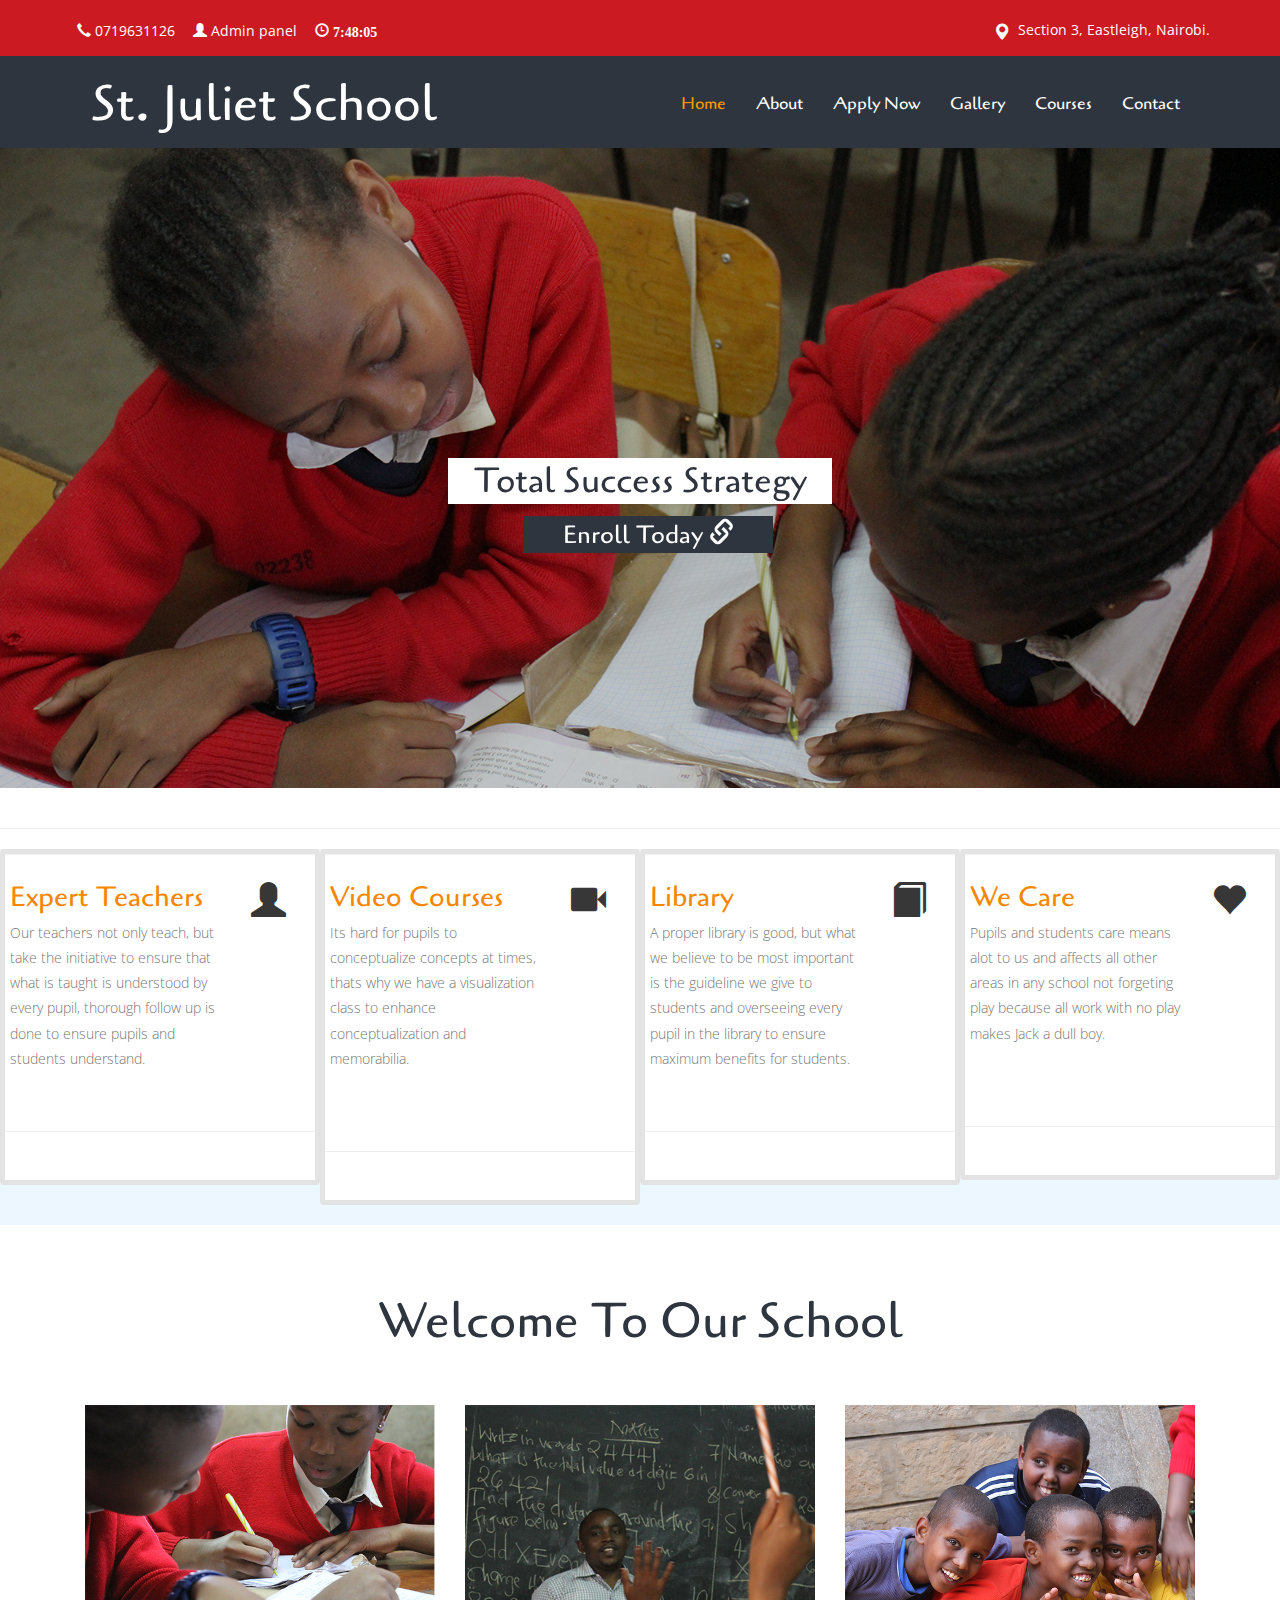
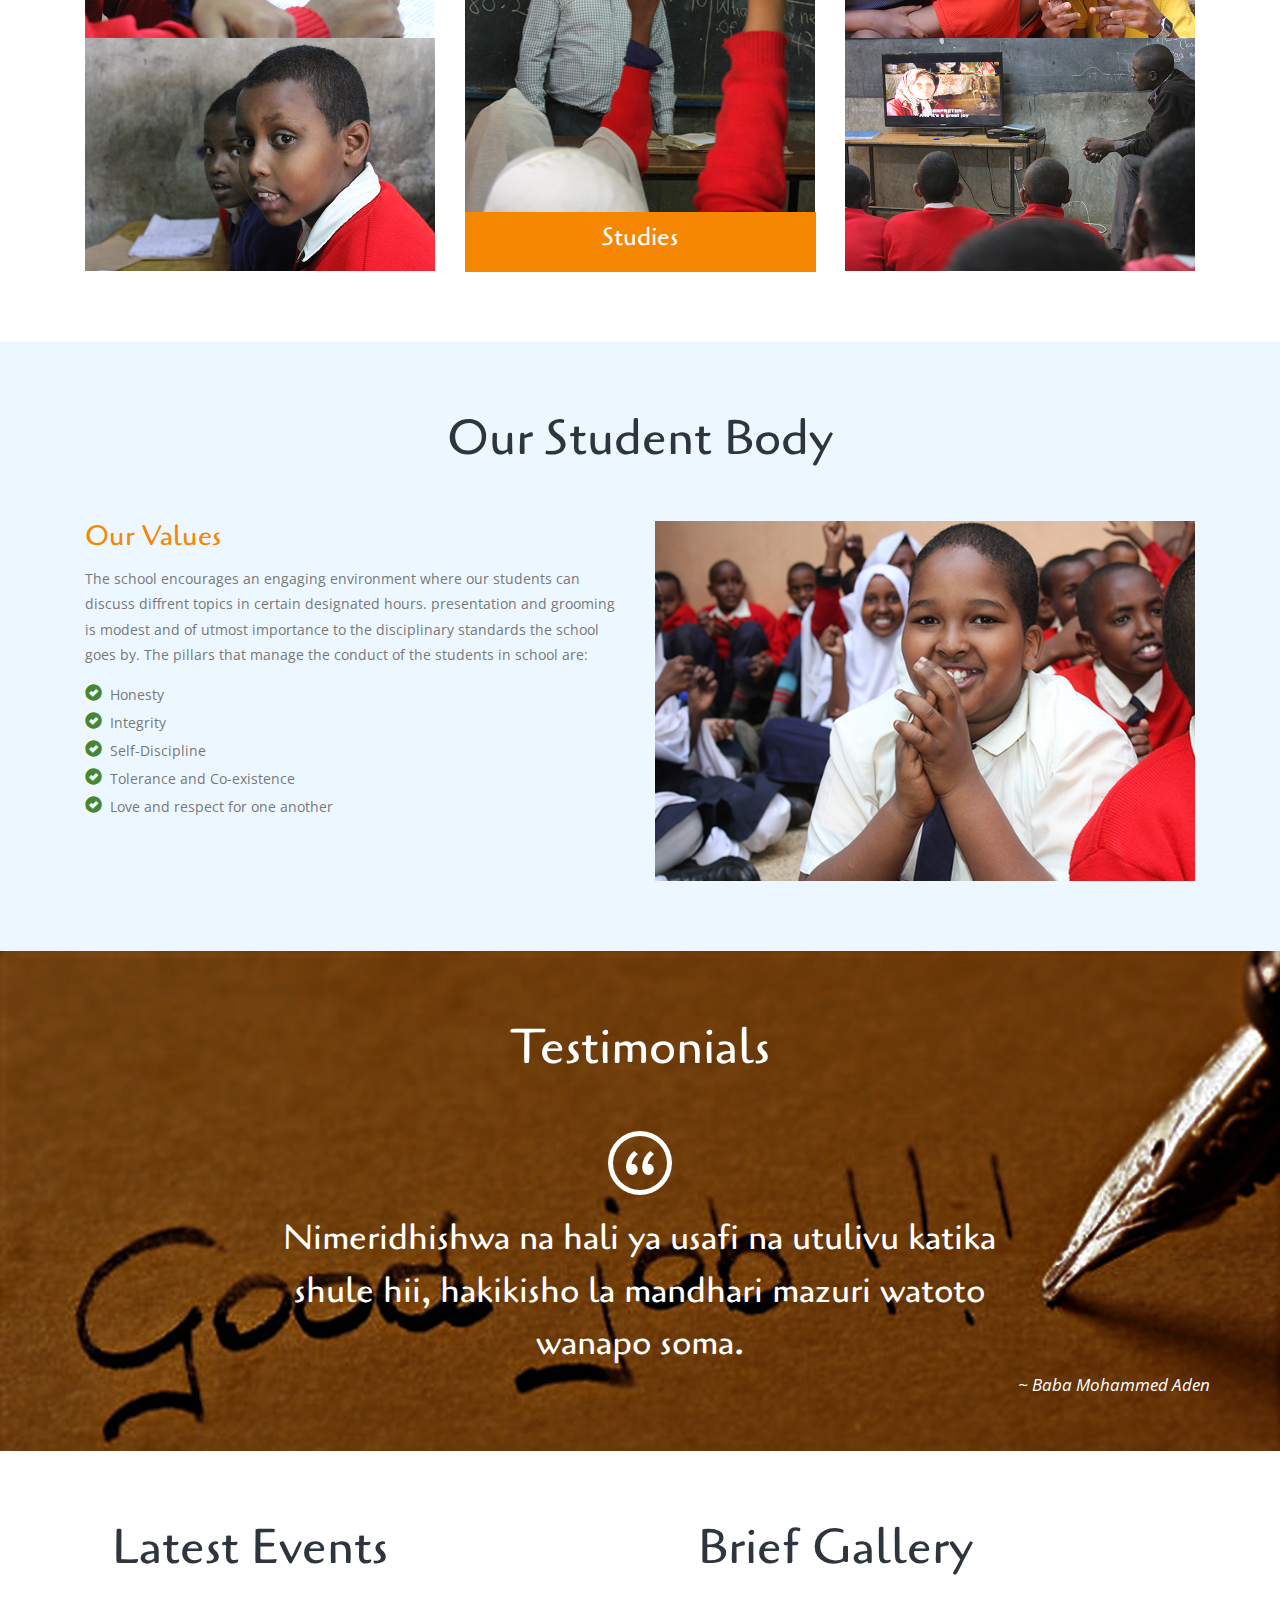
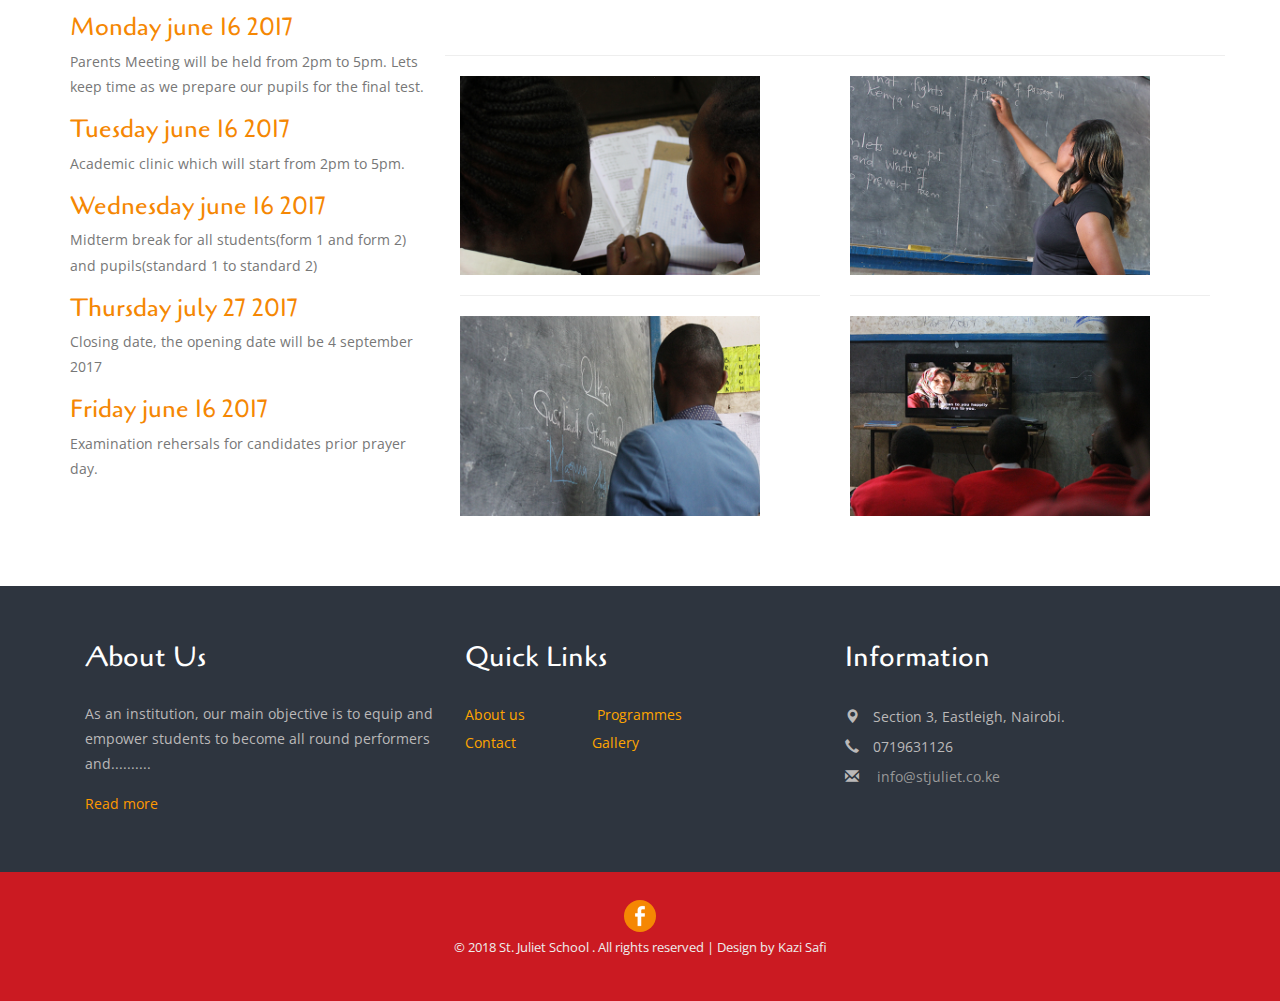
<file: primary/index.html>
<!--A Design by Kazi Safi Solutions 
Author: Maurice and Pharis
Author URL: http://kazisafi.co.ke
-->
<!DOCTYPE html>
<html>
<head>
<title> St. Juliet School </title>
<!--css-->
<link href="css/bootstrap.css" rel="stylesheet" type="text/css" media="all" />
<link href="css/style.css" rel="stylesheet" type="text/css" media="all" />
<link rel="stylesheet" href="css/ken-burns.css" type="text/css" media="all" />
<link rel="stylesheet" href="css/animate.min.css" type="text/css" media="all" />


<link rel="stylesheet" href="css/styles.css">
<!--css-->
<meta name="viewport" content="width=device-width, initial-scale=1">
<meta http-equiv="Content-Type" content="text/html; charset=utf-8" />
<meta name="keywords" content="private schools in nairobi,cheap schools nairobi,best primary school,best kindergaten,muslim primary school nairobi" />
<script type="application/x-javascript"> addEventListener("load", function() { setTimeout(hideURLbar, 0); }, false); function hideURLbar(){ window.scrollTo(0,1); } </script>
<!--js-->
<script src="js/jquery.min.js"></script>
<script src="js/bootstrap.min.js"></script>
    <script src="js/time.js"></script>
<!--js-->
<!--webfonts-->
<link href='//fonts.googleapis.com/css?family=Cagliostro' rel='stylesheet' type='text/css'>
<link href='//fonts.googleapis.com/css?family=Open+Sans:400,300,300italic,400italic,600,600italic,700,700italic,800,800italic' rel='stylesheet' type='text/css'>
<!--webfonts-->
</head>
<body onload="startTime()">
	<!--header-->
		<div class="header">
			<div class="header-top">
				<div class="container">
					<div class="detail">
						<ul>
							<li><i class="glyphicon glyphicon-earphone" aria-hidden="true"></i> 0719631126</li>
							<li><i class="glyphicon glyphicon-user"
                                   aria-hidden="true"></i> <a style="color: white" href="admin.php">Admin panel</a></li>
                            
          <em>   <li>     <i class="glyphicon glyphicon-time"  
                             aria-hidden="true">  
              
              <span id="txt"> </span>     
              
              
              
             </i>  </li> </em> 
        
                            
                            
                            
						</ul>
					</div>
					<div class="indicate">
						<p><i class="glyphicon glyphicon-map-marker" aria-hidden="true"></i>Section 3, Eastleigh, Nairobi.</p>
					</div>
					<div class="clearfix"></div>
				</div>
			</div>
			<div class="container" style="background-color: #2e353f;">
				<nav class="navbar navbar-default" >
					<div class="container-fluid" >
				
						<div class="navbar-header">
							<button type="button" class="navbar-toggle collapsed" data-toggle="collapse" data-target="#bs-example-navbar-collapse-1" aria-expanded="false">
								<span class="sr-only">Toggle navigation</span>
								<span class="icon-bar"></span>
								<span class="icon-bar"></span>
								<span class="icon-bar"></span>
							</button>				  
							<div class="navbar-brand">
								<h1><a href="index.html">St. Juliet School</a></h1>
							</div>
						</div>

				<!-- Collect the nav links, forms, and other content for toggling -->
						<div class="collapse navbar-collapse" id="bs-example-navbar-collapse-1">
							<nav class="link-effect-2" id="link-effect-2">
								<ul class="nav navbar-nav">
									<li class="active"><a href="index.html"><span data-hover="Home">Home</span></a></li>
									<li><a href="about.html"><span data-hover="About">About</span></a></li>
									<li><a href="services.html"><span data-hover="Apply Now">Apply Now</span></a></li>
									<li><a href="projects.html"><span data-hover="Gallery">Gallery</span></a></li>	
									<li><a href="courses.html"><span data-hover="Courses">Courses</span></a></li>
									
									<li><a href="contact.html"><span data-hover="Contact">Contact</span></a></li>
								</ul>
							</nav> 
						</div>
					</div>
				</nav>
			</div>
		</div>
	<!--header-->
	<!-- banner -->
	<div class="banner">
		<div id="kb" class="carousel kb_elastic animate_text kb_wrapper" data-ride="carousel" data-interval="6000" data-pause="hover">

            <!-- Wrapper-for-Slides -->
            <div class="carousel-inner" role="listbox">

               

             <!-- Third-Slide -->
                <div class="item active">
                    <img src="images/banner2.png" alt="" class="img-responsive" />
                    <div class="carousel-caption kb_caption kb_caption_center">
                        <h3 data-animation="animated flipInX" style="color: #2e353f">Total Success Strategy</h3>
                        <h4 data-animation="animated flipInX" style="background-color:  #2e353f; border: 3px solid #2e353f; width: 250px; margin-left: 75px; text-decoration-style: none;">
                        <a href="services.html" style="color: white;">Enroll today <span class="glyphicon glyphicon-link"></span> </a></h4> 
                    </div>
                </div>


                <!-- First-Slide -->
                <div class="item ">
                    <img src="images/banner.png" alt="" class="img-responsive" />
                    <div class="carousel-caption kb_caption">
                        <h3 data-animation="animated flipInX" style="color: #2e353f">Get This One Right</h3>
                        <h4 data-animation="animated flipInX">Learn, Explore & play</h4>
                    </div>
                </div>

                <!-- Second-Slide -->
                <div class="item">
                    <img src="images/banner1.png" alt="" class="img-responsive" />
                    <div class="carousel-caption kb_caption kb_caption_right">
                        <h3 data-animation="animated flipInX" style="color: #2e353f">Maximize your potential</h3>
                        <h4 data-animation="animated flipInX" style="background-color:  #2e353f; border: 3px solid #2e353f; width: 250px; margin-left: 75px; "><a href="services.html" class="mylink" style="color:white;">Join us today <span class="glyphicon glyphicon-link"></span> </a></h4>
                    </div>
                </div>

               

            </div>
			
            <!-- Left-Button -->
            <a class="left carousel-control kb_control_left" href="#kb" role="button" data-slide="prev">
				<span class="glyphicon glyphicon-menu-left" aria-hidden="true"></span>
                <span class="sr-only">Previous</span>
            </a>

            <!-- Right-Button -->
            <a class="right carousel-control kb_control_right" href="#kb" role="button" data-slide="next">
                <span class="glyphicon glyphicon-menu-right" aria-hidden="true"></span>
                <span class="sr-only">Next</span>
            </a>
			
        </div>
		<script src="js/custom.js"></script>
	</div>
<!--banner-->
	<!--content-->
		<div class="content">
			<!--banner-bottom-->

			<br/><hr/>
			<div class="banner-bottom">
				<div class="col-md-3 ban-grid well">
					<div class="ban-left" style="text-align: left;">
						<h4>Expert Teachers</h4>
						<p>Our teachers not only teach, but take the initiative to ensure that what is taught is understood by every pupil, thorough follow up is done to ensure pupils and students understand.</p>
					</div>
					<div class="ban-right">
						<i class="glyphicon glyphicon-user"> </i>
					</div>
					<div class="clearfix"></div>
					<br/><br/><hr/>
				</div> 
				<div class="col-md-3 ban-grid well">
					<div class="ban-left " style="text-align: left;">
						<h4>Video Courses</h4>
						<p>Its hard for pupils to conceptualize concepts at times, thats why we have a visualization class to enhance conceptualization and memorabilia.</p>

					</div>
					<div class="ban-right">
						<i class="glyphicon glyphicon-facetime-video"> </i>
					</div>
					<div class="clearfix"></div>
					<br/><br/><br/><hr/>
				</div>
				<div class="col-md-3 ban-grid well">
					<div class="ban-left" style="text-align: left;">
						<h4>Library</h4>
						<p>A proper library is good, but what we believe to be most important is the guideline we give to students and overseeing every pupil in the library to ensure maximum benefits for students.</p>
					</div>
					<div class="ban-right">
						<i class="glyphicon glyphicon-book"> </i>
					</div>
					<div class="clearfix"></div>
					<br/><br/><hr/>
				</div>
				<div class="col-md-3 ban-grid well">
					<div class="ban-left" style="text-align: left;">
						<h4>We Care</h4>
						<p>Pupils and students care means alot to us and affects all other areas in any school not forgeting play because all work with no play makes Jack a dull boy.</p>
					</div>
					<div class="ban-right">
					<i class="glyphicon glyphicon-heart"> </i>
					</div>
					<div class="clearfix"></div>
					<br/><br/><br/><hr/>
				</div>
				<div class="clearfix"></div>
			</div>
			<!--banner-bottom-->
			<!--welcome-->
			<div class="welcome-w3">
				<div class="container">
					<h2 class="tittle" style="color:#2e353f;">Welcome To Our School </h2>
					<div class="wel-grids">
						<div class="col-md-4 wel-grid">
							<div class="port-7 effect-2">
								<div class="image-box">
									<img src="images/w1.png" class="img-responsive" alt="Image-2">
								</div>
								<div class="text-desc">
									<h4>Studies</h4>
								</div>
							</div>
							<div class="port-7 effect-2">
								<div class="image-box">
									<img src="images/w2.png" class="img-responsive" alt="Image-2">
								</div>
								<div class="text-desc">
									<h4>Studies</h4>
								</div>
							</div>
						</div>
						<div class="col-md-4 wel-grid">
							<img src="images/w3.png"  class="img-responsive" alt="Image-2">
							<div class="text-grid">
								<h4>Studies</h4>
							</div>
						</div>
						<div class="col-md-4 wel-grid">
							<div class="port-7 effect-2">
								<div class="image-box">
									<img src="images/w4.png" class="img-responsive" alt="Image-2">
								</div>
								<div class="text-desc">
									<h4>Good times</h4>
								</div>
							</div>
							<div class="port-7 effect-2">
								<div class="image-box">
									<img src="images/w5.png" class="img-responsive" alt="Image-2">
								</div>
								<div class="text-desc">
									<h4>Visualize</h4>
								</div>
							</div>
						</div>
						<div class="clearfix"></div>
					</div>
				</div>
			</div>
			<!--welcome-->
			<!--student-->
			<div class="student-w3ls">
				<div class="container">
					<h3 class="tittle" style="color:#2e353f;"> Our Student Body</h3>
					<div class="student-grids">
						<div class="col-md-6 student-grid">
							<h4>Our Values </h4>
								<p>The school encourages an engaging environment where our students can discuss diffrent topics in certain designated hours. presentation and grooming is modest and of utmost importance to the disciplinary standards the school goes by. The pillars that manage the conduct of the students in school are:</p>
								<ul class="grid-part">
									<li><i class="glyphicon glyphicon-ok-sign"> </i>Honesty</li>
									<li><i class="glyphicon glyphicon-ok-sign"> </i>Integrity</li>
									<li><i class="glyphicon glyphicon-ok-sign"> </i>Self-Discipline</li>
									<li><i class="glyphicon glyphicon-ok-sign"> </i>Tolerance and Co-existence</li>
									<li><i class="glyphicon glyphicon-ok-sign"> </i>Love and respect for one another</li>
								</ul>

						</div>
						<div class="col-md-6 student-grid">
							<img src="images/w6.png" class="img-responsive" alt="Image-2">
						</div>
						<div class="clearfix"></div>
					</div>
				</div>
			</div>
			<!--student-->
			<!--testimonials-->
				<div class="testimonials-w3">
					<div class="container">
					<h3 class="tittle2">Testimonials</h3>
						<div class="test-grid">
							<img src="images/quote.png" alt="">
						<h5>
						Nimeridhishwa na hali ya usafi na utulivu katika shule hii, hakikisho la mandhari mazuri watoto wanapo soma.
						</h5>
						<p><i>~ Baba Mohammed Aden</i></p>
						</div>
					</div>
				</div>
			<!--testimonials-->
			<!--news-->
				<div class="new-w3agile">
					<div class="container">
						<div class="new-grids">
						<div class="row">
							<div class="col-md-4 new-left">
								<h3 class="tittle1" style="color: #2e353f;">Latest Events</h3>
								<div class="new-top">
									<h5>Monday june 16 2017</h5>
									<p>Parents Meeting will be held from 2pm to 5pm. Lets keep time as we prepare our pupils for the final test.</p>
								</div>
								<div class="new-top1">
									<h5>Tuesday june 16 2017</h5>
									<p>Academic clinic which will start from 2pm to 5pm.</p>
								</div>
								<div class="new-top">
									<h5>Wednesday june 16 2017</h5>
									<p>Midterm break  for all students(form 1 and form 2) and pupils(standard 1 to standard 2)</p>
								</div>
								<div class="new-top1">
									<h5>Thursday july 27 2017</h5>
									<p>Closing date, the opening date will be 4 september 2017</p>
								</div>
								<div class="new-top">
									<h5>Friday june 16 2017</h5>
									<p>Examination rehersals for candidates prior prayer day.</p>
								</div>
							</div>
							<h3 class="tittle" align="center">Brief Gallery </h3>
							<br/><br/><br/><hr/>
							<div class="col-md-4 new-right" >
							<!--<div class="col-md-4 new-right">
								
 
        <p align="center"> <b> Fun Square</b> </p>
        
        <div id="box">I will disappear</div>
        <div class="thing" id="box2">I will be next</div>
        
      <center>  <button>Click & watch</button></center>-->

 <img src="images/w10.png" width="300px" >
        <hr/>
        <img src="images/w11.png" width="300px" >

</div>
							
						
							<div class="col-md-4 new-right">
			
			
        <img src="images/w8.png" width="300px" >
        <hr/>
        <img src="images/w9.png" width="300px" >

        

							</div> 
							</div>
							





								<div class="clearfix"></div> </div>
						</div>
					</div>
				</div>
			<!--news-->
		</div>
		<!--content-->
		<!--footer-->
			<div class="footer-w3">
				<div class="container">
					<div class="footer-grids">
						<div class="col-md-4 footer-grid">
							<h4>About Us</h4>
							<p>As an institution, our main objective is to equip and empower students to become all round performers and.......... <a href="about.html" style="color: #ff9900"><span>Read more</span></a></p>
						</div>
						<div class="col-md-4 footer-grid" >
						<h4>Quick Links</h4>
							


                  <ul>
						 
						  <li> <a href="about.html" style="color: orange;">About us</a>&nbsp;&nbsp;&nbsp;&nbsp;&nbsp;&nbsp;&nbsp;&nbsp;&nbsp;&nbsp;&nbsp;&nbsp;&nbsp;&nbsp;&nbsp;&nbsp;&nbsp;&nbsp;<a href="courses.html" style="color: orange;">Programmes</a> </li>
						 
						  <li><a href="contact.html" style="color: orange;">Contact</a>&nbsp;&nbsp;&nbsp;&nbsp;&nbsp;&nbsp;&nbsp;&nbsp;&nbsp;&nbsp;&nbsp;&nbsp;&nbsp;&nbsp;&nbsp;&nbsp;&nbsp;&nbsp; <a href="projects.html" style="color: orange;">Gallery</a> </li>
						  
						 
					</ul>
								
								
								
								
								
							

							<div class="clearfix"> </div>
						</div>
						<div class="col-md-4 footer-grid">
						<h4>Information</h4>
							<ul>
								<li><i class="glyphicon glyphicon-map-marker" aria-hidden="true"></i>Section 3, Eastleigh, Nairobi.</li>
								<li><i class="glyphicon glyphicon-earphone" aria-hidden="true"></i>0719631126</li>
								<li><i class="glyphicon glyphicon-envelope" aria-hidden="true"></i><a href="mailto:info@stjuliet.co.ke"> info@stjuliet.co.ke</a></li>
								
							</ul>
						</div>
						<div class="clearfix"></div>
					</div>
				</div>
			</div>
		<!--footer-->
		<!---copy-->
			<div class="copy-section">
				<div class="container">
					<div class="social-icons">
						<a href="#"><i class="icon1"></i></a>
						
					<div class="copy">
							<p>&copy; 2018  St. Juliet School . All rights reserved | Design by <a href="http://kazisafi.co.ke">Kazi Safi</a></p>
					</div>
				</div>
			</div>
			<!---copy-->


<!-- Load the CDN first -->
        <script src="//code.jquery.com/jquery-2.1.4.min.js"></script>
        
        <!-- If CDN fails to load, serve up the local version -->
        <script>window.jQuery || document.write('<script src="js/jquery-2.1.4.js"><\/script>');</script>
        
        <script src="js/script.js"></script>
				
</body>
</html>
</file>
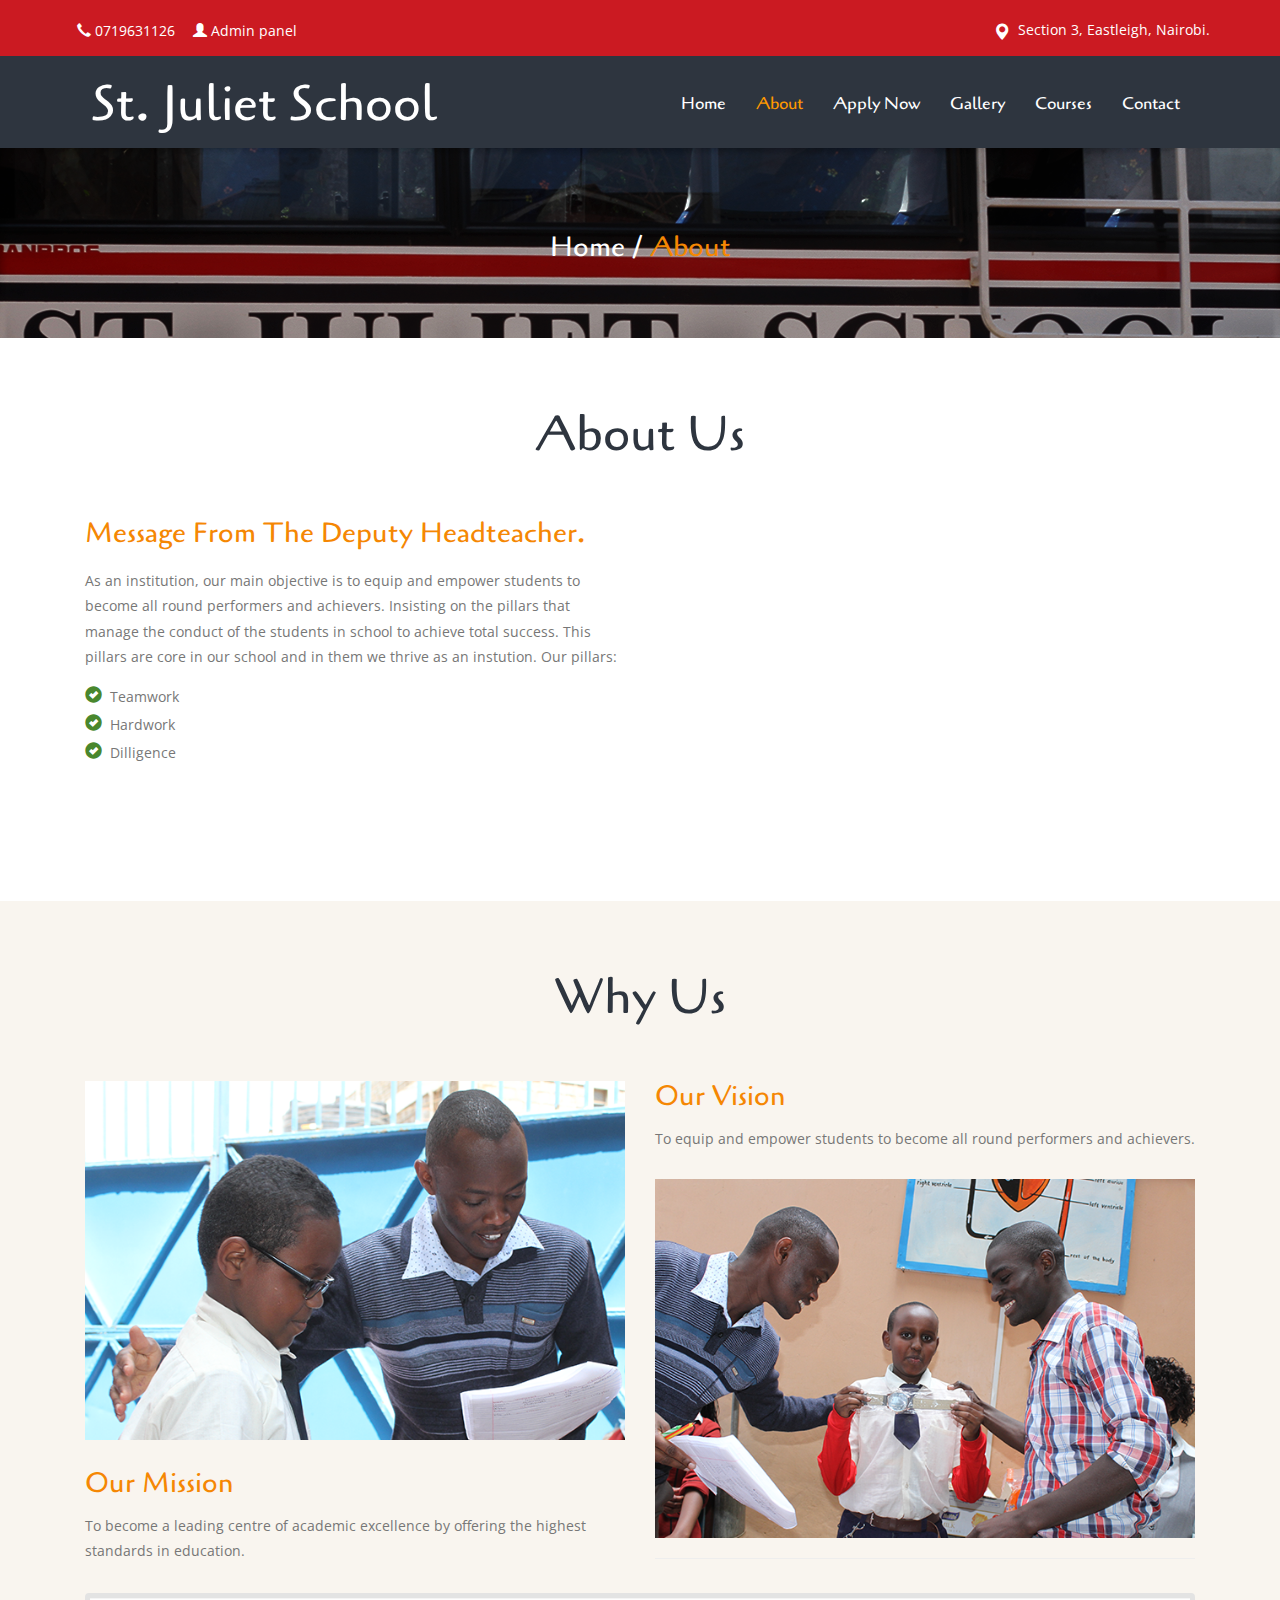
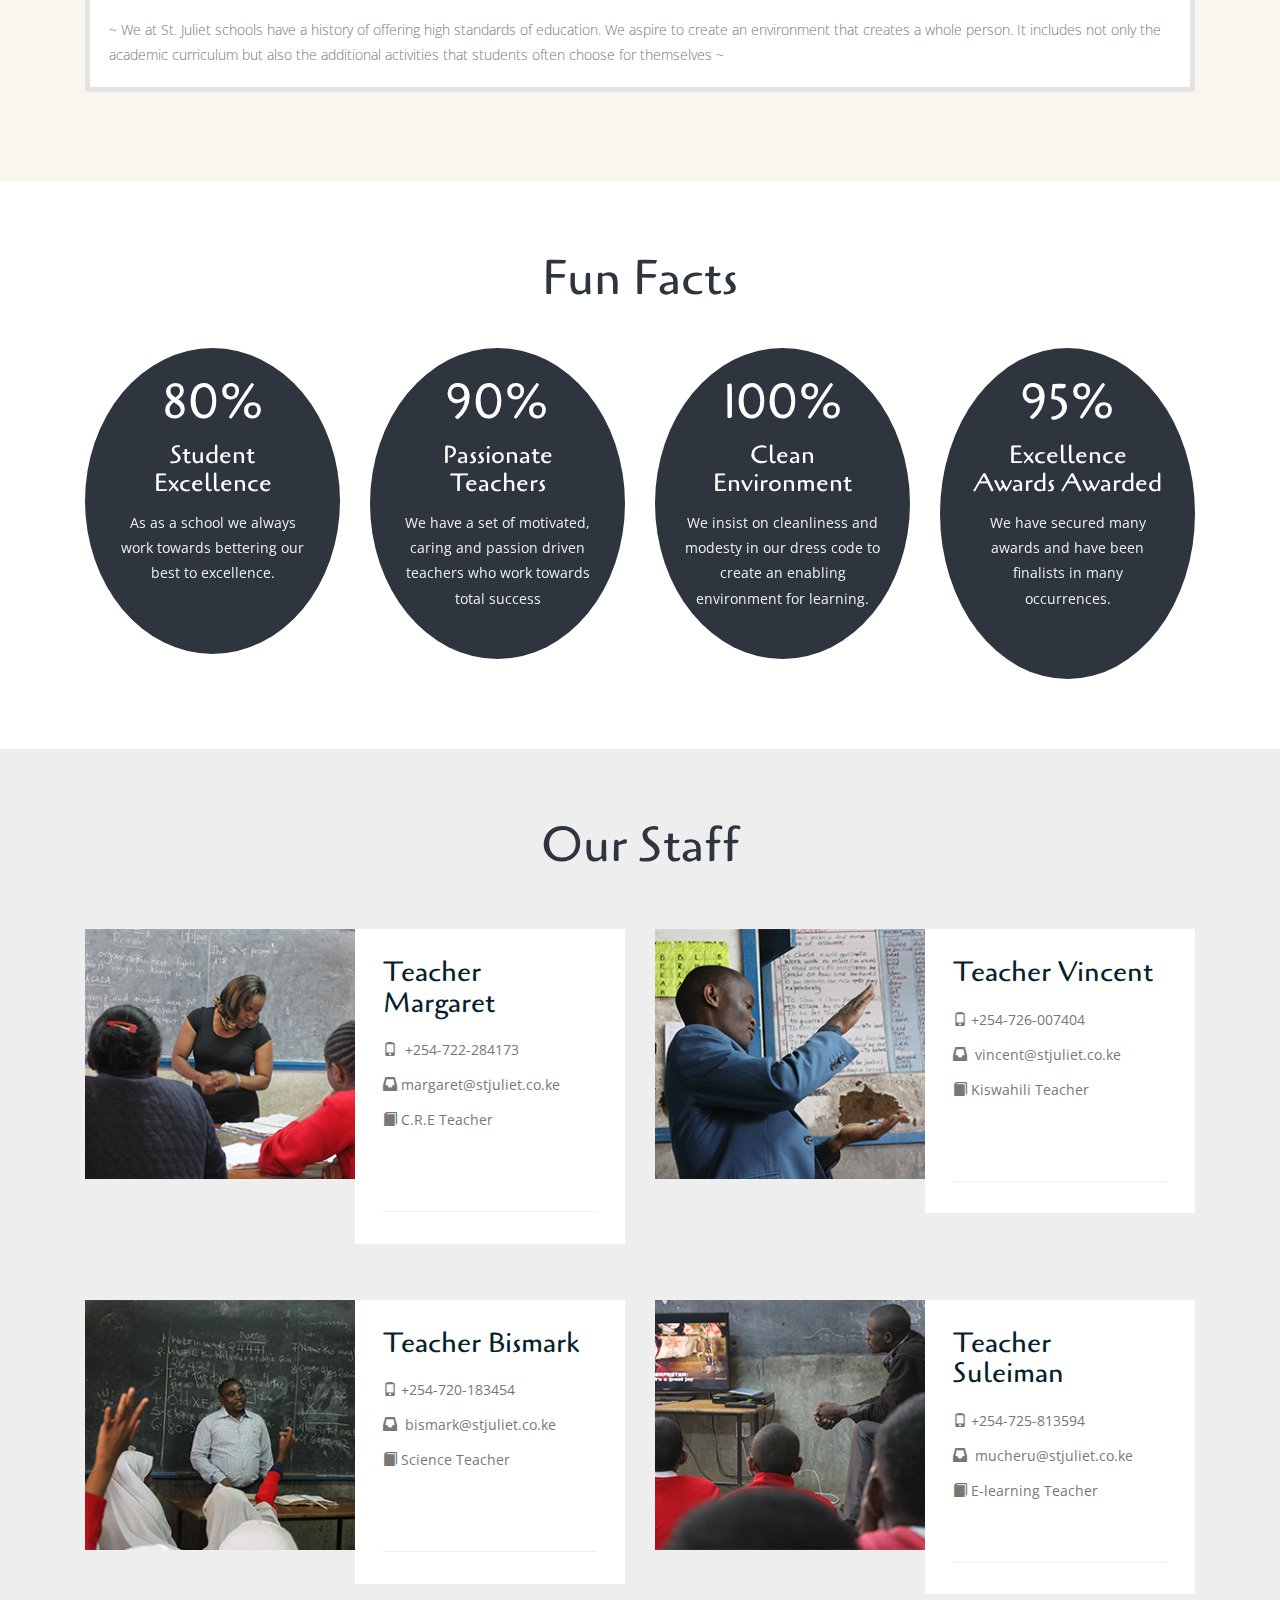
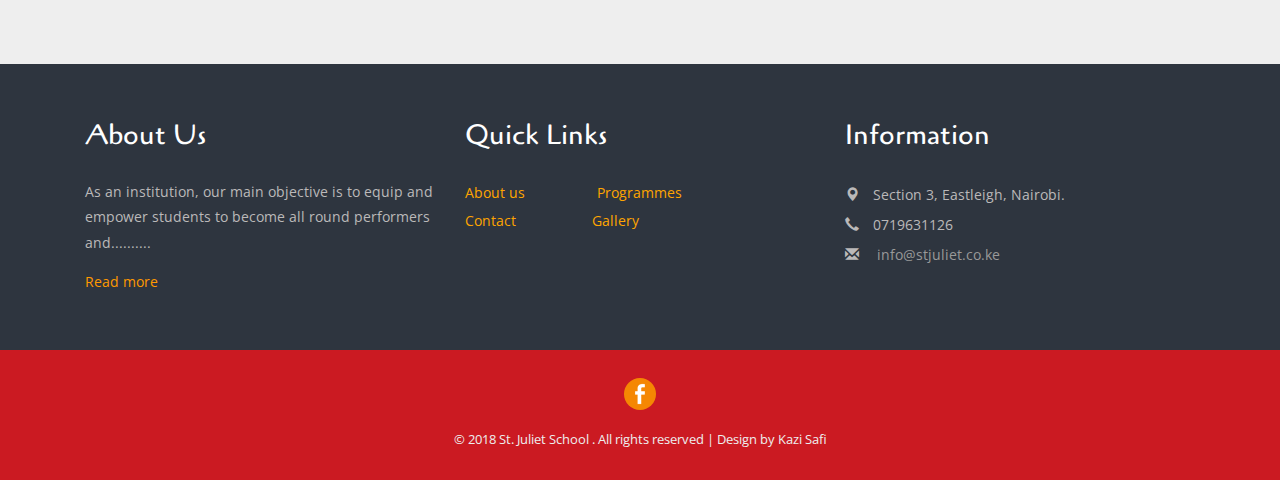
<file: primary/about.html>
<!--A Design by Kazi Safi Solutions 
Author: Maurice and Pharis
Author URL: http://kazisafi.co.ke
-->
<!DOCTYPE html>
<html>
<head>
<title>St. Juliet School</title>
<!--css-->
<link href="css/bootstrap.css" rel="stylesheet" type="text/css" media="all" />
<link href="css/style.css" rel="stylesheet" type="text/css" media="all" />
<!--css-->
<meta name="viewport" content="width=device-width, initial-scale=1">
<meta http-equiv="Content-Type" content="text/html; charset=utf-8" />
<meta name="keywords" content="private schools in nairobi,cheap schools nairobi,best primary school,best kindergaten,muslim primary school nairobi" />
<script type="application/x-javascript"> addEventListener("load", function() { setTimeout(hideURLbar, 0); }, false); function hideURLbar(){ window.scrollTo(0,1); } </script>
<!--js-->
<script src="js/jquery.min.js"></script>
<script src="js/bootstrap.min.js"></script>
<script type="text/javascript" src="js/numscroller-1.0.js"></script>
<!--js-->
<!--webfonts-->
<link href='//fonts.googleapis.com/css?family=Cagliostro' rel='stylesheet' type='text/css'>
<link href='//fonts.googleapis.com/css?family=Open+Sans:400,300,300italic,400italic,600,600italic,700,700italic,800,800italic' rel='stylesheet' type='text/css'>
<!--webfonts-->
</head>
<body>
	<!--header-->
		<div class="header">
			<div class="header-top">
				<div class="container">
					<div class="detail">
						<ul>
							<li><i class="glyphicon glyphicon-earphone" aria-hidden="true"></i> 0719631126</li>
							<li><i class="glyphicon glyphicon-user"
                                   aria-hidden="true"></i> <a style="color: white" href="admin.php">Admin panel</a></li>
                            
            
						</ul>
					</div>
					<div class="indicate">
						<p><i class="glyphicon glyphicon-map-marker" aria-hidden="true"></i>Section 3, Eastleigh, Nairobi.</p>
					</div>
					<div class="clearfix"></div>
				</div>
			</div>
			<div class="container" style="background-color: #2e353f;">
				<nav class="navbar navbar-default" >
					<div class="container-fluid" >
				
						<div class="navbar-header">
							<button type="button" class="navbar-toggle collapsed" data-toggle="collapse" data-target="#bs-example-navbar-collapse-1" aria-expanded="false">
								<span class="sr-only">Toggle navigation</span>
								<span class="icon-bar"></span>
								<span class="icon-bar"></span>
								<span class="icon-bar"></span>
							</button>				  
							<div class="navbar-brand">
								<h1><a href="index.html">St. Juliet School</a></h1>
							</div>
						</div>

				<!-- Collect the nav links, forms, and other content for toggling -->
						<div class="collapse navbar-collapse" id="bs-example-navbar-collapse-1">
							<nav class="link-effect-2" id="link-effect-2">
								<ul class="nav navbar-nav">
									<li><a href="index.html"><span data-hover="Home">Home</span></a></li>
									<li class="active">
                                        
                                        <a href="about.html"><span data-hover="About">About</span></a></li>
									<li><a href="services.html"><span data-hover="Apply Now">Apply Now</span></a></li>
									<li><a href="projects.html"><span data-hover="Gallery">Gallery</span></a></li>	
									<li><a href="courses.html"><span data-hover="Courses">Courses</span></a></li>
									
									<li><a href="contact.html"><span data-hover="Contact">Contact</span></a></li>
								</ul>
							</nav>
						</div>
					</div>
				</nav>
			</div>
		</div>
	<!--header-->
		<div class="banner-w3agile">
			<div class="container">
				<h3><a href="index.html">Home</a> / <span>About</span></h3>
			</div>
		</div>
		<!--content-->
		<div class="content">
			<!--about-->
			<div class="about-w3">
				<div class="container">
					<h2 class="tittle">About Us</h2>
					<div class="about-grids">
						<div class="col-md-6 about-grid">
						 <h4>Message From The Deputy Headteacher.</h4>
							 <p>As an institution, our main objective is to equip and empower students to become all round performers and achievers. Insisting on the pillars that manage the conduct of the students in school to achieve total success. This pillars are core in our school and in them we thrive as an instution. Our pillars:</p>
							<ul class="grid-part">
								<li><i class="glyphicon glyphicon-ok-sign"> </i>Teamwork</li>
								<li><i class="glyphicon glyphicon-ok-sign"> </i>Hardwork</li>
								<li><i class="glyphicon glyphicon-ok-sign"> </i>Dilligence</li>
							</ul>
						 </div>
						<div class="col-md-6 video-grid">
							<iframe width="640" height="420" src="https://www.youtube.com/embed/Fopka78Q1n4" frameborder="0" allowfullscreen></iframe>
						</div>
						<div class="clearfix"></div>
					</div>
				</div>
			</div>
			<!--about-->
			<!--What we do-->
				<div class="what-w3">
					<div class="container">
						<h3 class="tittle">Why Us</h3>
						<div class="what-grids">

<!--<div class="row container">
<div class="col-md-6 what-grid container">
		<img src="images/91.png" width="550px">
	</div>
	<div class="col-md-6 what-grid ">
	<h4 class="tittle">Director's Message</h4>
	<p class="well">
		We hope to involve all our stakeholders in the achievement of all our aspirations. Academically changing a school to be an institution where small groups of students and pupils interact with the aim of helping each individual student to achieve previously set goals at their own pace.
	<p class="well">
		Spiritual needs of our students are and must be well catered for. Christian and Muslim students attend to a mass. We strongly acknowledge that God is our sustainer and it’s only by His Grace that we as a community can achieve our goals.
	</p>
	<br><br/>
<b><span style="float: right;">~ Managing Director~ </span></b>
<br/>
	<hr/>
		
	</div>
	

</div>-->

							<div class="col-md-6 what-grid">
								<div class="mask">
									<img src="images/9.png" class="img-responsive zoom-img" />
								</div>
								<div class="what-bottom">
									<h4>Our Mission</h4>
									<p>
									To become a leading centre of academic excellence by offering the highest standards in education.

									</p>
								</div>
							</div>
							<div class="col-md-6 what-grid">
								<div class="what-bottom1">
									<h4>Our Vision</h4>
									<p>
										To equip and empower students to become all round performers and achievers.
									</p>

								</div>
								<div class="mask">
									<img src="images/8.png" class="img-responsive zoom-img" />
									<hr/>
								</div>

							</div>
							<div class="col-md-12 what-grid">
								<p class="well">~ We at St. Juliet schools have a history of offering high standards of education. We aspire to create an environment that creates a whole person. It includes not only the academic curriculum but also <span align ="center">the additional activities that students often choose for themselves ~ </span></p>
							</div>
							<div class="clearfix"></div>
						</div>
					</div>
				</div>
			<!--What we do-->
			<!--statistics-->
						<div class="statistics-w3">
							<div class="container">
								<h3 class="tittle">Fun Facts</h3>
								<div class="statistics-grids">
									<div class="col-md-3 statistics-grid">
										<div class="statistic">
											<h4>80%</h4>
											<h5>Student Excellence</h5>
											<p>As as a school we always work towards bettering our best to excellence.</p>
											<br/><br/>
										</div>
									</div>
									<div class="col-md-3 statistics-grid">
										<div class="statistic">
											<h4>90%</h4>
											<h5>Passionate Teachers</h5>
											<p>We have a set of motivated, caring and passion driven teachers who work towards total success</p><br/>
										</div>
									</div>
									<div class="col-md-3 statistics-grid">
										<div class="statistic">
											<h4>100%</h4>
											<h5>Clean Environment</h5>
											<p>We insist on cleanliness and  modesty in our dress code to create an enabling environment for learning.  </p><br/>
										</div>
									</div>
									<div class="col-md-3 statistics-grid">
										<div class="statistic">
											<h4>95%</h4>
											<h5>Excellence Awards Awarded</h5>
											<p>We have secured many awards and have been finalists in many occurrences. </p><br/><br/>
										</div>
									</div>
									<div class="clearfix"></div>
								</div>
							</div>
						</div>
					<!--statistics--->
						<!--staff-->
				<div class="staff-w3l">
					<div class="container">
						<h3 class="tittle">Our Staff</h3>
						<div class="staff-grids">
							<div class="col-md-6 staff-grid">
								<div class="staff-left">
									<img src="images/t3.png" class="img-responsive" alt="/">
								</div>
								<div class="staff-right">
									<h4>Teacher Margaret
                                        </h4>
									<ul>
										
										<li><i class="glyphicon glyphicon-phone" aria-hidden="true"></i>  &nbsp;+254-722-284173</li>
									<li><i class="glyphicon glyphicon-inbox" aria-hidden="true"></i>
                         margaret@stjuliet.co.ke</li>
										<li>
											<i class="glyphicon glyphicon-book" aria-hidden="true"></i> C.R.E  Teacher
										</li>
									</ul>
									<br/><br/>
									<hr/>
									
								</div>
								<div class="clearfix"></div>
							</div>
							<div class="col-md-6 staff-grid">
								<div class="staff-left">
									<img src="images/t1.png" class="img-responsive" alt="/">
								</div>
								<div class="staff-right">
									<h4>Teacher Vincent</h4>
									<ul>
										
										<li><i class="glyphicon glyphicon-phone" aria-hidden="true"></i>  +254-726-007404</li>
										<li><i class="glyphicon glyphicon-inbox" aria-hidden="true"></i> &nbsp;vincent@stjuliet.co.ke</li>
										<li><i class="glyphicon glyphicon-book" aria-hidden="true"></i> Kiswahili Teacher</li>
									</ul>
									<br/><br/>
									<hr/>
								</div>
								<div class="clearfix"></div>
							</div>
							<div class="clearfix"></div>
						</div>
						<div class="staff-grids">
							<div class="col-md-6 staff-grid">
								<div class="staff-left">
									<img src="images/t2.png" class="img-responsive" alt="/">
								</div>
								<div class="staff-right">
									<h4>Teacher Bismark</h4>
									<ul>
										
										<li><i class="glyphicon glyphicon-phone" aria-hidden="true"></i> +254-720-183454</li>
										<li><i class="glyphicon glyphicon-inbox" aria-hidden="true"></i> &nbsp;bismark@stjuliet.co.ke</li>
										<li><i class="glyphicon glyphicon-book" aria-hidden="true"></i> Science Teacher</li>

									</ul>
									<br/><br/>
									<hr/>
								</div>
								<div class="clearfix"></div>
							</div>
							<div class="col-md-6 staff-grid">
								<div class="staff-left">
									<img src="images/t4.png" class="img-responsive" alt="/">
								</div>
								<div class="staff-right">
									<h4>Teacher Suleiman
                                        </h4>
									<ul>
										
										<li><i class="glyphicon glyphicon-phone" aria-hidden="true"></i> +254-725-813594 </li>
										<li><i class="glyphicon glyphicon-inbox" aria-hidden="true"></i> &nbsp;mucheru@stjuliet.co.ke</li>
										<li><i class="glyphicon glyphicon-book" aria-hidden="true"></i> E-learning Teacher</li>
									</ul>
									<br/>
									<hr/>
								</div>
								<div class="clearfix"></div>
							</div>
							<div class="clearfix"></div>
						</div>
					</div>
				</div>
				<!--staff--->
		</div>	
		<!--content-->
		<!--footer-->
			<div class="footer-w3">
				<div class="container">
					<div class="footer-grids">
						<div class="col-md-4 footer-grid">
							<h4>About Us</h4>
							<p>As an institution, our main objective is to equip and empower students to become all round performers and.......... <a href="about.html" style="color: #ff9900"><span>Read more</span></a></p>
						</div>
						<div class="col-md-4 footer-grid" >
						<h4>Quick Links</h4>
							


                  <ul>
						 
						  <li> <a href="about.html" style="color: orange;">About us</a>&nbsp;&nbsp;&nbsp;&nbsp;&nbsp;&nbsp;&nbsp;&nbsp;&nbsp;&nbsp;&nbsp;&nbsp;&nbsp;&nbsp;&nbsp;&nbsp;&nbsp;&nbsp;<a href="courses.html" style="color: orange;">Programmes</a> </li>
						 
						  <li><a href="contact.html" style="color: orange;">Contact</a>&nbsp;&nbsp;&nbsp;&nbsp;&nbsp;&nbsp;&nbsp;&nbsp;&nbsp;&nbsp;&nbsp;&nbsp;&nbsp;&nbsp;&nbsp;&nbsp;&nbsp;&nbsp; <a href="projects.html" style="color: orange;">Gallery</a> </li>
						  
						 
					</ul>
								
								
								
								
								
							

							<div class="clearfix"> </div>
						</div>
						<div class="col-md-4 footer-grid">
						<h4>Information</h4>
							<ul>
								<li><i class="glyphicon glyphicon-map-marker" aria-hidden="true"></i>Section 3, Eastleigh, Nairobi.</li>
								<li><i class="glyphicon glyphicon-earphone" aria-hidden="true"></i>0719631126</li>
								<li><i class="glyphicon glyphicon-envelope" aria-hidden="true"></i><a href="mailto:info@stjuliet.co.ke"> info@stjuliet.co.ke</a></li>
								
							</ul>
						</div>
						<div class="clearfix"></div>
					</div>
				</div>
			</div>
		<!--footer-->
		<!---copy-->
			<div class="copy-section">
				<div class="container">
					<div class="social-icons">
						<a href="#"><i class="icon1"></i></a>
						
					</div>
					<div class="copy">
						<p>&copy; 2018 St. Juliet School
                            . All rights reserved | Design by <a href="http://kazisafi.co.ke">Kazi Safi</a></p>
					</div>
				</div>
			</div>
			<!---copy-->

				
</body>
</html>
</file>
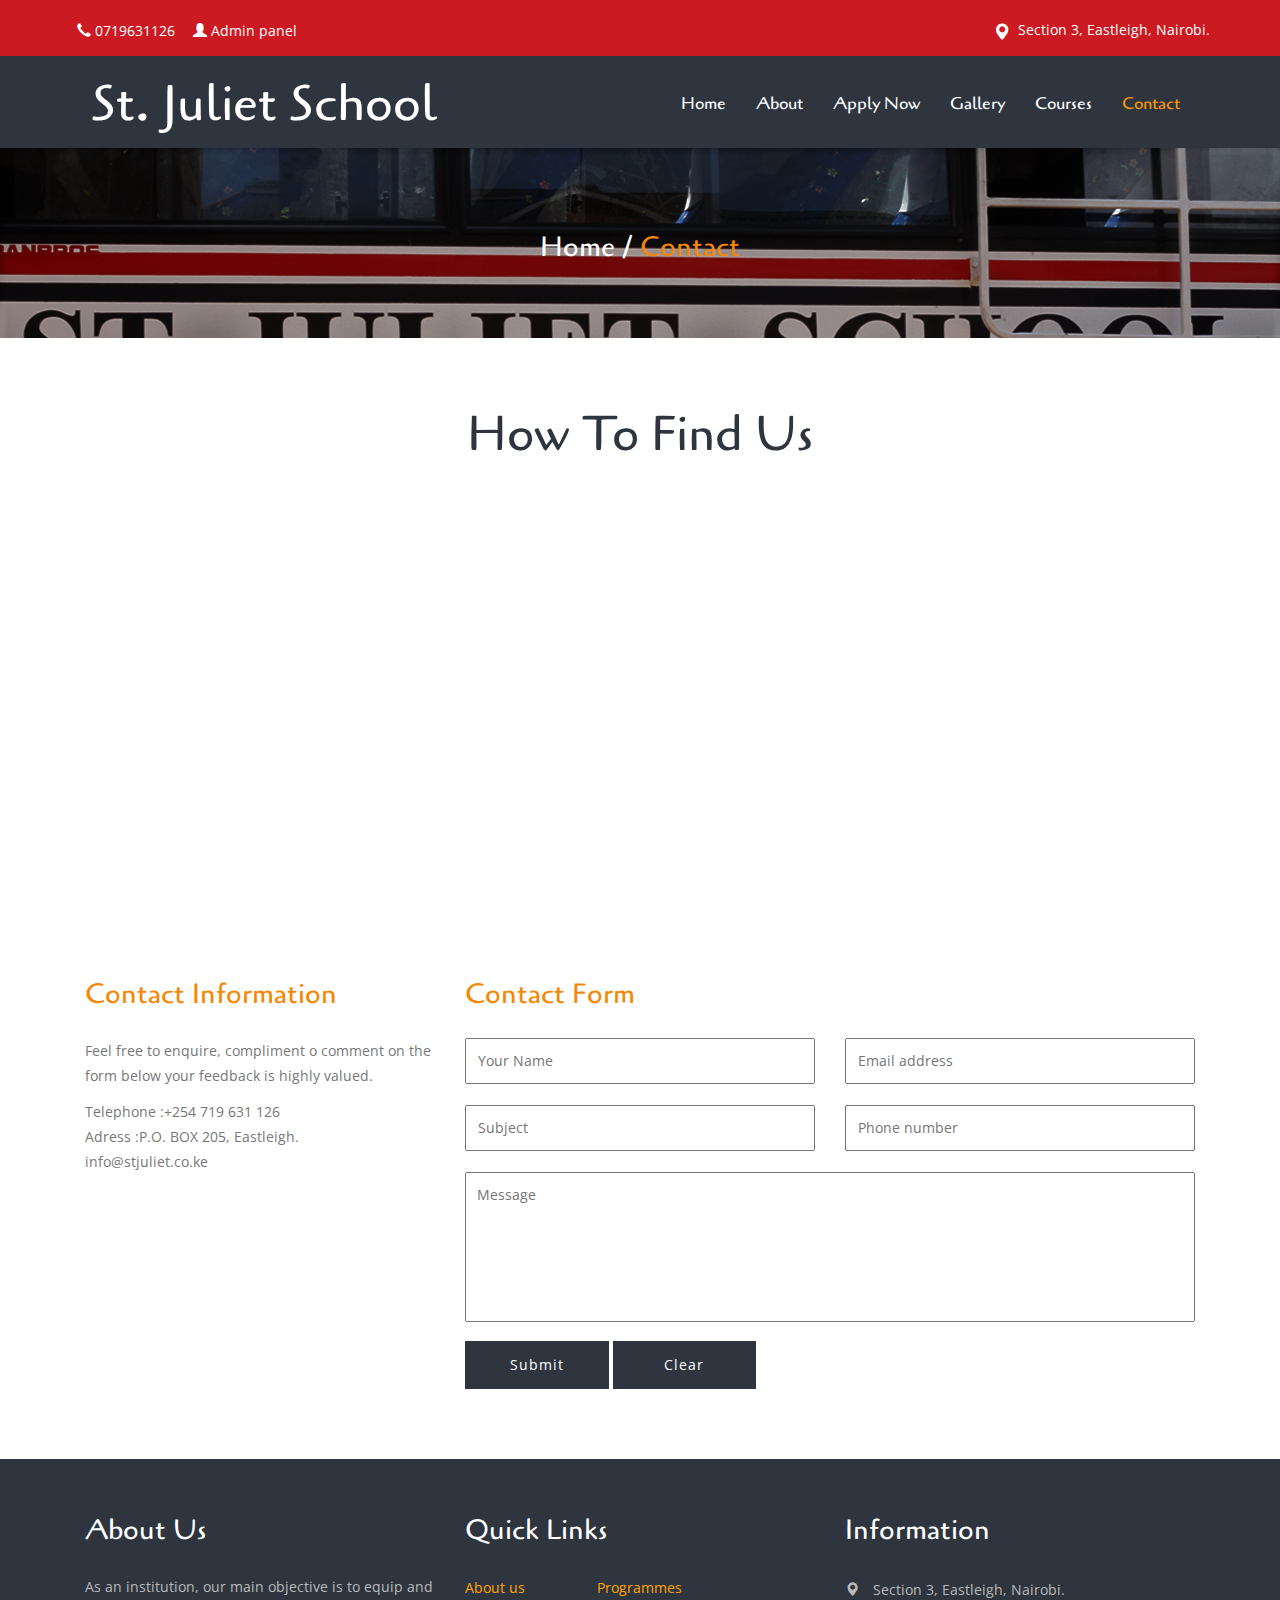
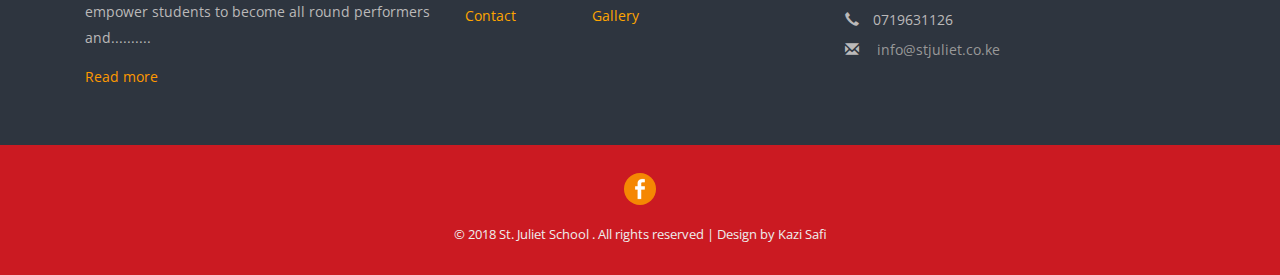
<file: primary/contact.html>
<!--A Design by Kazi Safi Solutions 
Author: Maurice and Pharis
Author URL: http://kazisafi.co.ke
-->
<!DOCTYPE html>
<html>
<head>
<title>St Juliet School</title>
<!--css-->
<link href="css/bootstrap.css" rel="stylesheet" type="text/css" media="all" />
<link href="css/style.css" rel="stylesheet" type="text/css" media="all" />
<!--css-->
<meta name="viewport" content="width=device-width, initial-scale=1">
<meta http-equiv="Content-Type" content="text/html; charset=utf-8" />
<meta name="keywords" content="private schools in nairobi,cheap schools nairobi,best primary school,best kindergaten,muslim primary school nairobi" />
<script type="application/x-javascript"> addEventListener("load", function() { setTimeout(hideURLbar, 0); }, false); function hideURLbar(){ window.scrollTo(0,1); } </script>
<!--js-->
<script src="js/jquery.min.js"></script>
<script src="js/bootstrap.min.js"></script>
<!--js-->
<!--webfonts-->
<link href='//fonts.googleapis.com/css?family=Cagliostro' rel='stylesheet' type='text/css'>
<link href='//fonts.googleapis.com/css?family=Open+Sans:400,300,300italic,400italic,600,600italic,700,700italic,800,800italic' rel='stylesheet' type='text/css'>
<!--webfonts-->
</head>
<body>
	<!--header-->
		<div class="header">
			<div class="header-top">
				<div class="container">
					<div class="detail">
						<ul>
							<li><i class="glyphicon glyphicon-earphone" aria-hidden="true"></i> 0719631126</li>
							<li><i class="glyphicon glyphicon-user"
                                   aria-hidden="true"></i> <a style="color: white" href="admin.php">Admin panel</a></li>
						</ul>
					</div>
					<div class="indicate">
						<p><i class="glyphicon glyphicon-map-marker" aria-hidden="true"></i>Section 3, Eastleigh, Nairobi.</p>
					</div>
					<div class="clearfix"></div>
				</div>
			</div>
			<div class="container" style="background-color: #2e353f;">
				<nav class="navbar navbar-default" >
					<div class="container-fluid" >
				
						<div class="navbar-header">
							<button type="button" class="navbar-toggle collapsed" data-toggle="collapse" data-target="#bs-example-navbar-collapse-1" aria-expanded="false">
								<span class="sr-only">Toggle navigation</span>
								<span class="icon-bar"></span>
								<span class="icon-bar"></span>
								<span class="icon-bar"></span>
							</button>				  
							<div class="navbar-brand">
								<h1><a href="index.html">St. Juliet School</a></h1>
							</div>
						</div>

				<!-- Collect the nav links, forms, and other content for toggling -->
						<div class="collapse navbar-collapse" id="bs-example-navbar-collapse-1">
							<nav class="link-effect-2" id="link-effect-2">
								<ul class="nav navbar-nav">
									<li><a href="index.html"><span data-hover="Home">Home</span></a></li>
									<li><a href="about.html"><span data-hover="About">About</span></a></li>
									<li><a href="services.html"><span data-hover="Apply Now">Apply Now</span></a></li>
									<li><a href="projects.html"><span data-hover="Gallery">Gallery</span></a></li>	
									<li><a href="courses.html"><span data-hover="Courses">Courses</span></a></li>
									
									<li class="active">
                                        <a href="contact.html"><span data-hover="Contact">Contact</span></a></li>
								</ul>
							</nav>
						</div>
					</div>
				</nav>
			</div>
		</div>
	<!--header-->
		<div class="banner-w3agile">
			<div class="container">
				<h3><a href="index.html">Home</a> / <span>Contact</span></h3>
			</div>
		</div>
		<div class="content">
			<!--contact-->
			<div class="contact-w3l">
				<div class="container">
					<h2 class="tittle">How To Find Us</h2>
					<div class="contact-bottom">
						<iframe src="https://www.google.com/maps/embed?pb=!1m18!1m12!1m3!1d3988.811804849974!2d36.850632380574744!3d-1.2870055885050156!2m3!1f0!2f0!3f0!3m2!1i1024!2i768!4f13.1!3m3!1m2!1s0x182f1145a2dce3e5%3A0x6e74e261255c046e!2sSt.+Juliet+Primary+School!5e0!3m2!1sen!2ske!4v1501234720682"  allowfullscreen></iframe>
					</div>
					<div class="col-md-4 contact-left">
						<div class="contct-info">
							<h4> Contact Information</h4>
							<p>Feel free to enquire, compliment o comment on the form below your feedback is highly valued.</p>
							<ul>
								
								<li>Telephone :+254 719 631 126</li>
								<li>Adress :P.O. BOX 205, Eastleigh.</li>
								<li><a href="mailto:example@mail.com">info@stjuliet.co.ke</a></li>
							</ul>
						</div>
					</div>
					<div class="col-md-8 contact-left cont">
						<div class="contct-info">
							<h4>Contact Form</h4>
							<form action="#" method="post">
								<div class="row">
									<div class="col-md-6 row-grid">
									<input type="text" name="Name" placeholder="Your Name" required>
									</div>
										<div class="col-md-6 row-grid">
											<input type="text" name="Email" placeholder="Email address" required>
									</div>
									<div class="clearfix"></div>
								</div>
								<div class="row">
									<div class="col-md-6 row-grid">
									<input type="text" name="Subject" placeholder="Subject" required>
									</div>
										<div class="col-md-6 row-grid">
									<input type="text" name="Subject" placeholder="Phone number" required>
									</div>
									<div class="clearfix"></div>
								</div>
								<textarea placeholder="Message" name="Message" ></textarea>
								<input type="submit" value="Submit" style="background-color: #2e353f;">  
								<input type="reset" value="Clear" style="background-color: #2e353f;">
							</form>
						</div>
					</div>
				</div>
			</div>
			<!--contact-->
		</div>
<!--footer-->
			<div class="footer-w3">
				<div class="container">
					<div class="footer-grids">
						<div class="col-md-4 footer-grid">
							<h4>About Us</h4>
							<p>As an institution, our main objective is to equip and empower students to become all round performers and.......... <a href="about.html" style="color:#ff9900;"><span>Read more</span></a></p>
						</div>
						<div class="col-md-4 footer-grid" >
						<h4>Quick Links</h4>
							


                  <ul>
						 
						  <li> <a href="about.html" style="color: orange;">About us</a>&nbsp;&nbsp;&nbsp;&nbsp;&nbsp;&nbsp;&nbsp;&nbsp;&nbsp;&nbsp;&nbsp;&nbsp;&nbsp;&nbsp;&nbsp;&nbsp;&nbsp;&nbsp;<a href="courses.html" style="color: orange;">Programmes</a> </li>
						 
						  <li><a href="contact.html" style="color: orange;">Contact</a>&nbsp;&nbsp;&nbsp;&nbsp;&nbsp;&nbsp;&nbsp;&nbsp;&nbsp;&nbsp;&nbsp;&nbsp;&nbsp;&nbsp;&nbsp;&nbsp;&nbsp;&nbsp; <a href="projects.html" style="color: orange;">Gallery</a> </li>
						  
						 
					</ul>
								
								
								
								
								
							

							<div class="clearfix"> </div>
						</div>
						<div class="col-md-4 footer-grid">
						<h4>Information</h4>
							<ul>
								<li><i class="glyphicon glyphicon-map-marker" aria-hidden="true"></i>Section 3, Eastleigh, Nairobi.</li>
								<li><i class="glyphicon glyphicon-earphone" aria-hidden="true"></i>0719631126</li>
								<li><i class="glyphicon glyphicon-envelope" aria-hidden="true"></i><a href="mailto:info@stjuliet.co.ke"> info@stjuliet.co.ke</a></li>
								
							</ul>
						</div>
						<div class="clearfix"></div>
					</div>
				</div>
			</div>
		<!--footer-->
		<!---copy-->
			<div class="copy-section">
				<div class="container">
					<div class="social-icons">
						<a href="#"><i class="icon1"></i></a>
						
					</div>
					<div class="copy">
						<p>&copy; 2018 St. Juliet School  . All rights reserved | Design by <a href="http://kazisafi.co.ke"> Kazi Safi
                            </a></p>
					</div>
				</div>
			</div>
			<!---copy-->

				
</body>
</html>
</file>
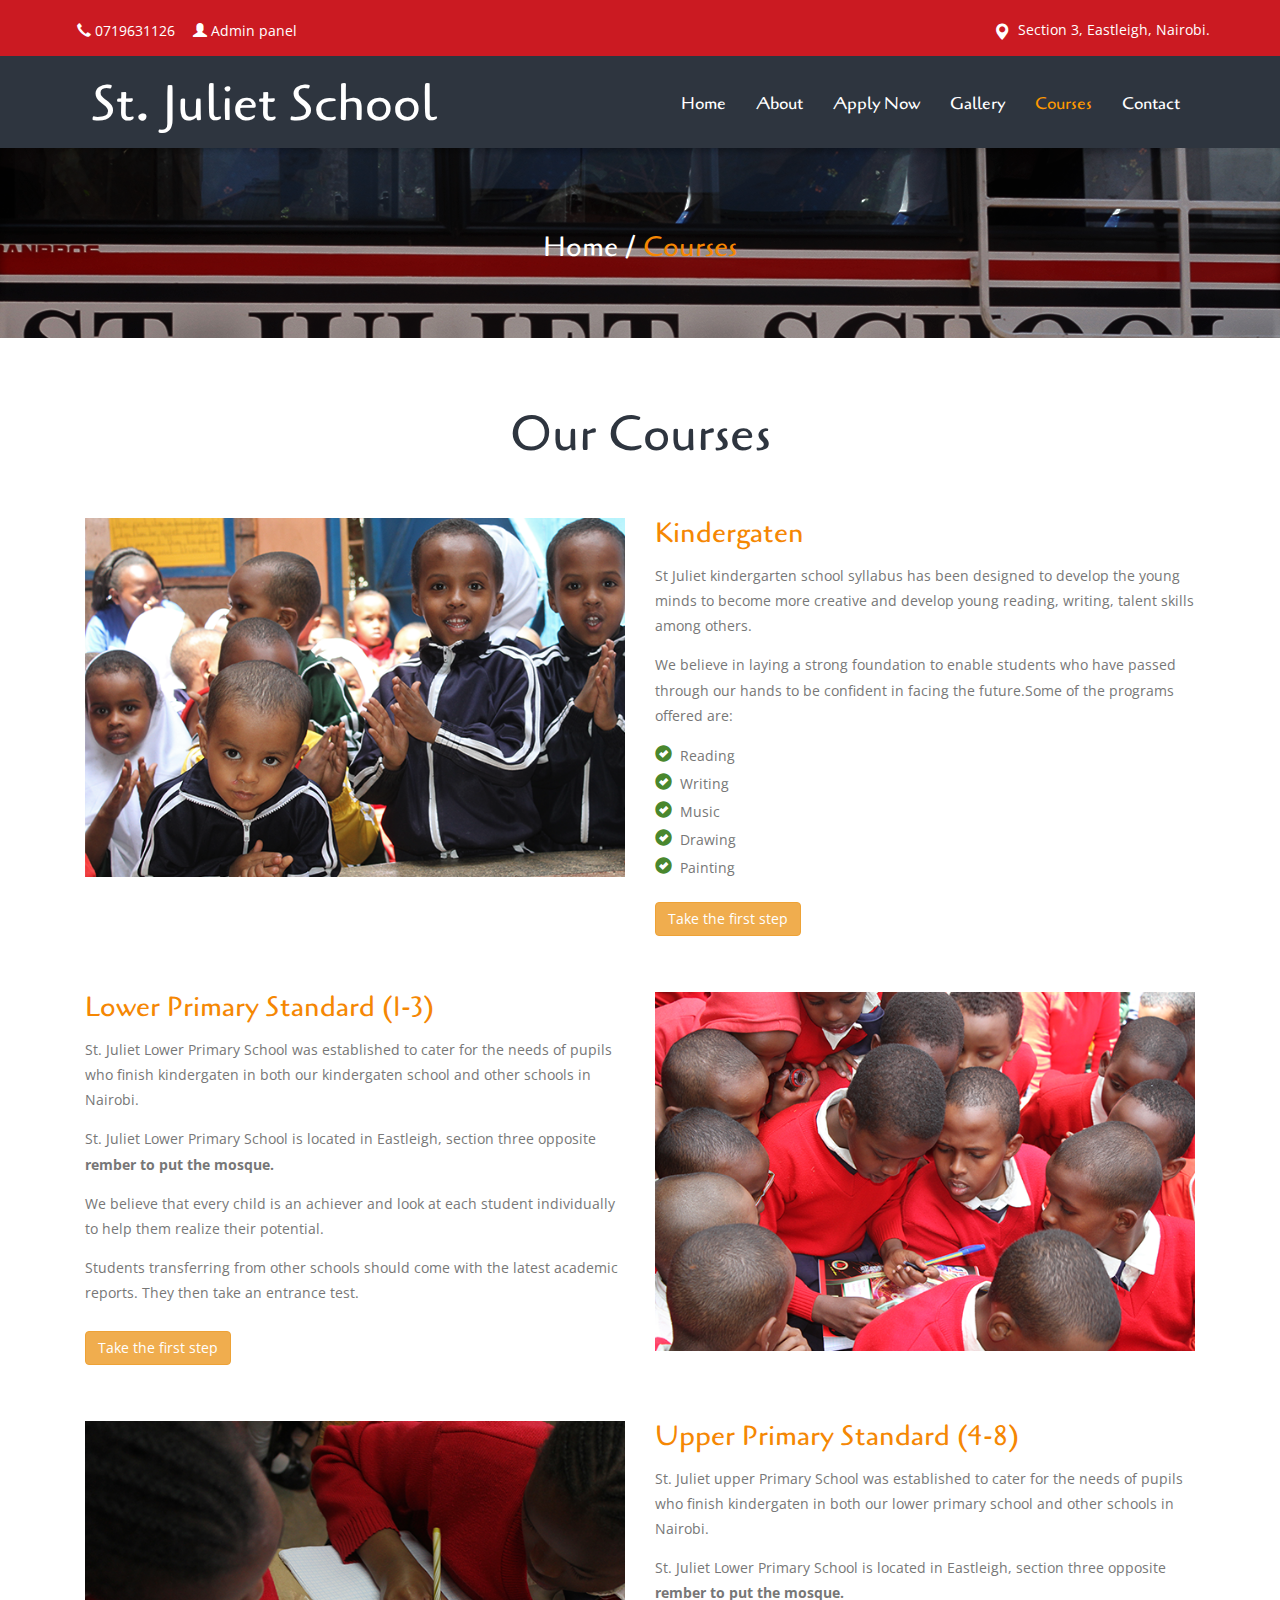
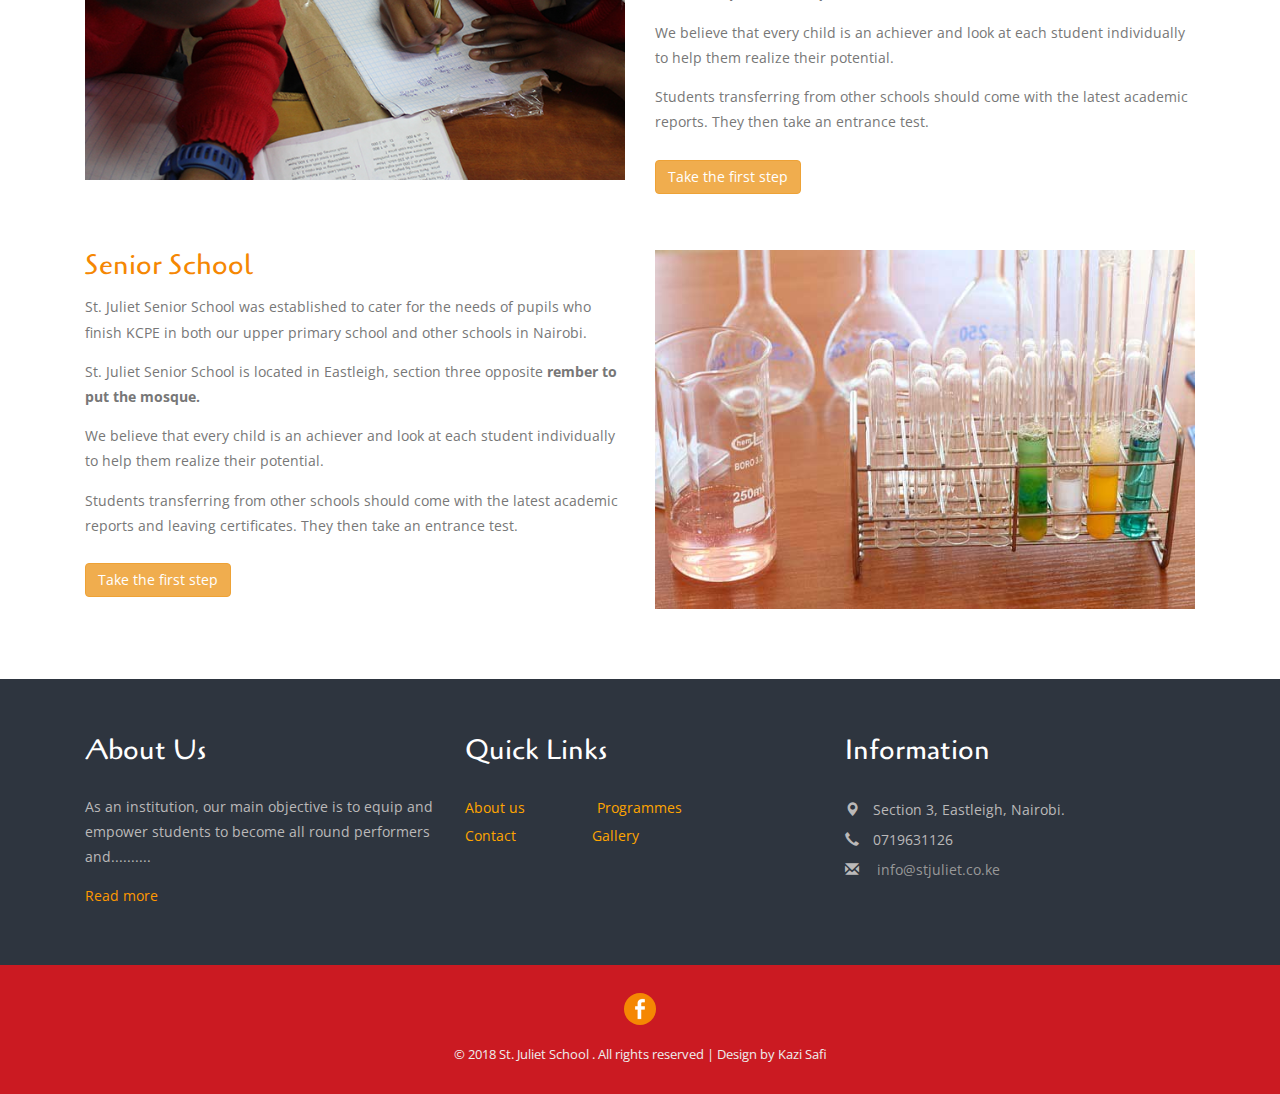
<file: primary/courses.html>
<!--A Design by Kazi Safi Solutions 
Author: Maurice and Pharis
Author URL: http://kazisafi.co.ke
-->
<!DOCTYPE html>
<html>
<head>
<title> St. Juliet School </title>
<!--css-->
<link href="css/bootstrap.css" rel="stylesheet" type="text/css" media="all" />
<link href="css/style.css" rel="stylesheet" type="text/css" media="all" />
<!--css-->
<meta name="viewport" content="width=device-width, initial-scale=1">
<meta http-equiv="Content-Type" content="text/html; charset=utf-8" />
<meta name="keywords" content="private schools in nairobi,cheap schools nairobi,best primary school,best kindergaten,muslim primary school nairobi" />
<script type="application/x-javascript"> addEventListener("load", function() { setTimeout(hideURLbar, 0); }, false); function hideURLbar(){ window.scrollTo(0,1); } </script>
<!--js-->
<script src="js/jquery.min.js"></script>
<script src="js/bootstrap.min.js"></script>
<!--js-->
<!--webfonts-->
<link href='//fonts.googleapis.com/css?family=Cagliostro' rel='stylesheet' type='text/css'>
<link href='//fonts.googleapis.com/css?family=Open+Sans:400,300,300italic,400italic,600,600italic,700,700italic,800,800italic' rel='stylesheet' type='text/css'>
<!--webfonts-->
</head>
<body>
	<!--header-->
		<div class="header">
			<div class="header-top">
				<div class="container">
					<div class="detail">
						<ul>
							<li><i class="glyphicon glyphicon-earphone" aria-hidden="true"></i> 0719631126</li>
							<li><i class="glyphicon glyphicon-user"
                                   aria-hidden="true"></i> <a style="color: white" href="admin.php">Admin panel</a></li>
						</ul>
					</div>
					<div class="indicate">
						<p><i class="glyphicon glyphicon-map-marker" aria-hidden="true"></i>Section 3, Eastleigh, Nairobi.</p>
					</div>
					<div class="clearfix"></div>
				</div>
			</div>
			<div class="container" style="background-color: #2e353f;">
				<nav class="navbar navbar-default" >
					<div class="container-fluid" >
				
						<div class="navbar-header">
							<button type="button" class="navbar-toggle collapsed" data-toggle="collapse" data-target="#bs-example-navbar-collapse-1" aria-expanded="false">
								<span class="sr-only">Toggle navigation</span>
								<span class="icon-bar"></span>
								<span class="icon-bar"></span>
								<span class="icon-bar"></span>
							</button>				  
							<div class="navbar-brand">
								<h1><a href="index.html">St. Juliet School</a></h1>
							</div>
						</div>

				<!-- Collect the nav links, forms, and other content for toggling -->
						<div class="collapse navbar-collapse" id="bs-example-navbar-collapse-1">
							<nav class="link-effect-2" id="link-effect-2">
								<ul class="nav navbar-nav">
									<li><a href="index.html"><span data-hover="Home">Home</span></a></li>
									<li><a href="about.html"><span data-hover="About">About</span></a></li>
									<li><a href="services.html"><span data-hover="Apply Now">Apply Now</span></a></li>
									<li><a href="projects.html"><span data-hover="Gallery">Gallery</span></a></li>	
									<li class = "active"
                                        ><a href="courses.html"><span data-hover="Courses">Courses</span></a></li>
									
									<li><a href="contact.html"><span data-hover="Contact">Contact</span></a></li>
								</ul>
							</nav>
						</div>
					</div>
				</nav>
			</div>
		</div>
	<!--header-->
		<div class="banner-w3agile">
			<div class="container">
				<h3><a href="index.html">Home</a> / <span>Courses</span></h3>
			</div>
		</div>
    <!--
		<div class="serach-w3agile">
			<div class="container">
				<h3 class="tittle2">Search Courses</h3>
				<div class="place-grids">
					<div class="col-md-2 place-grid">
						<select class="sel">
							<option value="">Categories</option>
						</select>
					</div>
					<div class="col-md-2 place-grid">
						<select class="sel">
							<option value="">Course Tags</option>
						</select>
					</div>
					<div class="col-md-2 place-grid">
						<select class="sel">
							<option value="">Discipline</option>
						</select>
					</div>
					<div class="col-md-2 place-grid">
						<select class="sel">
							<option value="">Duration</option>
						</select>
					</div>
					<div class="col-md-4 place-grid">
						<form action="#" method="post">
							<input type="submit" value="Search">
						</form>
					</div>
					<div class="clearfix"></div>
				</div>
			</div>
		</div> -->

		<!--content-->
		<div class="content">
			<div class="courses-w3ls">
				<div class="container">
					<h2 class="tittle">Our Courses</h2>
					<div class="course-grids">
						<div class="col-md-6 course-grid">
							<div class="mask">
								<img src="images/c1.png" class="img-responsive zoom-img" />
							</div>
						</div>
						<div class="col-md-6 course-grid1 gri">
							<h4>Kindergaten</h4>
							<p> St Juliet kindergarten school syllabus has been designed to develop the young minds to become more creative and develop young reading, writing, talent skills among others.
</p>
<p> 
We believe in laying a strong foundation to enable students who have passed through our hands to be confident in facing the future.Some of the programs offered are:</p>

							<ul class="grid-part">
								<li><i class="glyphicon glyphicon-ok-sign"> </i>Reading</li>
								<li><i class="glyphicon glyphicon-ok-sign"> </i>Writing</li>
								<li><i class="glyphicon glyphicon-ok-sign"> </i>Music</li>
								<li><i class="glyphicon glyphicon-ok-sign"> </i>Drawing</li>
								<li><i class="glyphicon glyphicon-ok-sign"> </i>Painting</li>
							</ul>
					&nbsp;	&nbsp;&nbsp;&nbsp;&nbsp;&nbsp;&nbsp;&nbsp;&nbsp;&nbsp;&nbsp;&nbsp;&nbsp;&nbsp;&nbsp;&nbsp;&nbsp;&nbsp;&nbsp;&nbsp;&nbsp;&nbsp;&nbsp;&nbsp;&nbsp;&nbsp;&nbsp;&nbsp;&nbsp;&nbsp;&nbsp;&nbsp;&nbsp;&nbsp;&nbsp;&nbsp;&nbsp;&nbsp;&nbsp;&nbsp;&nbsp;&nbsp;&nbsp;&nbsp;&nbsp;&nbsp;&nbsp;&nbsp;&nbsp;&nbsp;&nbsp;&nbsp;&nbsp;&nbsp;&nbsp;&nbsp;&nbsp;&nbsp;&nbsp;&nbsp;&nbsp;&nbsp;&nbsp;&nbsp;&nbsp;&nbsp;&nbsp;&nbsp;&nbsp;&nbsp;&nbsp;&nbsp;&nbsp;&nbsp;&nbsp;&nbsp;&nbsp;&nbsp;&nbsp;&nbsp;&nbsp;&nbsp;&nbsp;&nbsp;&nbsp;&nbsp;&nbsp;&nbsp;&nbsp;&nbsp;&nbsp;&nbsp;&nbsp;&nbsp;&nbsp;&nbsp;&nbsp;&nbsp;&nbsp;&nbsp;&nbsp;&nbsp;&nbsp;<a href="services.html"><button class="btn btn-warning">Take the first step</button></a>
						</div>
						<div class="clearfix"></div>
					</div>
					<div class="course-grids">
						<div class="col-md-6 course-grid1">
							<h4>Lower Primary Standard (1-3)</h4>
							<p> St. Juliet Lower Primary School was established to cater for the needs of pupils who finish kindergaten in both our kindergaten school and other schools in Nairobi.</p>
							<p>St. Juliet Lower Primary School is located in Eastleigh, section three opposite <b>rember to put the mosque. </b></p>
							<p>We believe that every child is an achiever and look at each student individually to help them realize their potential.</p>
							<p>
								Students transferring from other schools should come with the latest academic reports. They then take an entrance test. <br/>&nbsp;&nbsp;&nbsp;&nbsp;&nbsp;&nbsp;&nbsp;&nbsp;&nbsp;&nbsp;&nbsp;&nbsp;&nbsp;&nbsp;&nbsp;&nbsp;&nbsp;&nbsp;&nbsp;&nbsp;&nbsp;&nbsp;&nbsp;&nbsp;&nbsp;&nbsp;&nbsp;&nbsp;&nbsp;&nbsp;&nbsp;&nbsp;&nbsp;&nbsp;&nbsp;&nbsp;&nbsp;&nbsp;&nbsp;&nbsp;&nbsp;&nbsp;&nbsp;&nbsp;&nbsp;&nbsp;&nbsp;&nbsp;&nbsp;&nbsp;&nbsp;&nbsp;&nbsp;&nbsp;&nbsp;&nbsp;&nbsp;&nbsp;&nbsp;&nbsp;&nbsp;&nbsp;&nbsp;&nbsp;&nbsp;&nbsp;&nbsp;&nbsp;&nbsp;&nbsp;&nbsp;&nbsp;&nbsp;&nbsp;&nbsp;&nbsp;&nbsp;&nbsp;&nbsp;&nbsp;&nbsp;&nbsp;&nbsp;&nbsp;&nbsp;&nbsp;&nbsp;&nbsp;&nbsp;&nbsp;&nbsp;&nbsp;&nbsp;&nbsp;&nbsp;&nbsp;&nbsp;&nbsp;&nbsp;&nbsp;&nbsp;&nbsp;&nbsp;&nbsp;&nbsp;&nbsp;&nbsp;&nbsp;
								<a href="services.html"><button class="btn btn-warning">Take the first step</button></a>
							</p>
						</div>
						<div class="col-md-6 course-grid gri">
							<div class="mask">
								<img src="images/c2.png" class="img-responsive zoom-img" />
							</div>
						</div>
						<div class="clearfix"></div>
					</div>
					<div class="course-grids">
						<div class="col-md-6 course-grid">
							<div class="mask">
								<img src="images/c3.png" class="img-responsive zoom-img" />
							</div>
						</div>
						<div class="col-md-6 course-grid1 gri">
							<h4>Upper Primary Standard (4-8)</h4>
							<p>St. Juliet upper Primary School was established to cater for the needs of pupils who finish kindergaten in both our lower primary school and other schools in Nairobi.</p>
							<p>St. Juliet Lower Primary School is located in Eastleigh, section three opposite <b>rember to put the mosque.</b> </p>
							<p>We believe that every child is an achiever and look at each student individually to help them realize their potential.</p>
							<p>
								Students transferring from other schools should come with the latest academic reports. They then take an entrance test. <br/>&nbsp;&nbsp;&nbsp;&nbsp;&nbsp;&nbsp;&nbsp;&nbsp;&nbsp;&nbsp;&nbsp;&nbsp;&nbsp;&nbsp;&nbsp;&nbsp;&nbsp;&nbsp;&nbsp;&nbsp;&nbsp;&nbsp;&nbsp;&nbsp;&nbsp;&nbsp;&nbsp;&nbsp;&nbsp;&nbsp;&nbsp;&nbsp;&nbsp;&nbsp;&nbsp;&nbsp;&nbsp;&nbsp;&nbsp;&nbsp;&nbsp;&nbsp;&nbsp;&nbsp;&nbsp;&nbsp;&nbsp;&nbsp;&nbsp;&nbsp;&nbsp;&nbsp;&nbsp;&nbsp;&nbsp;&nbsp;&nbsp;&nbsp;&nbsp;&nbsp;&nbsp;&nbsp;&nbsp;&nbsp;&nbsp;&nbsp;&nbsp;&nbsp;&nbsp;&nbsp;&nbsp;&nbsp;&nbsp;&nbsp;&nbsp;&nbsp;&nbsp;&nbsp;&nbsp;&nbsp;&nbsp;&nbsp;&nbsp;&nbsp;&nbsp;&nbsp;&nbsp;&nbsp;&nbsp;&nbsp;&nbsp;&nbsp;&nbsp;&nbsp;&nbsp;&nbsp;&nbsp;&nbsp;&nbsp;&nbsp;&nbsp;&nbsp;&nbsp;
								<a href="services.html"><button class="btn btn-warning">Take the first step</button></a>
							</p>
						</div>
							
						</div>
						<div class="clearfix"></div>
					</div>
                <div class="container">
					<div class="course-grids">
                        
						<div class="col-md-6 course-grid1">
							<h4>Senior School</h4>
							<p>St. Juliet Senior School was established to cater for the needs of pupils who finish KCPE in both our upper primary school and other schools in Nairobi.</p>
							<p>St. Juliet Senior School is located in Eastleigh, section three opposite <b>rember to put the mosque.</b> </p>
							<p>We believe that every child is an achiever and look at each student individually to help them realize their potential.</p>
							<p>
								Students transferring from other schools should come with the latest academic reports and leaving certificates. They then take an entrance test. <br/> &nbsp;&nbsp;&nbsp;&nbsp;&nbsp;&nbsp;&nbsp;&nbsp;&nbsp;&nbsp;&nbsp;&nbsp;&nbsp;&nbsp;&nbsp;&nbsp;&nbsp;&nbsp;&nbsp;&nbsp;&nbsp;&nbsp;&nbsp;&nbsp;&nbsp;&nbsp;&nbsp;&nbsp;&nbsp;&nbsp;&nbsp;&nbsp;&nbsp;&nbsp;&nbsp;&nbsp;&nbsp;&nbsp;&nbsp;&nbsp;&nbsp;&nbsp;&nbsp;&nbsp;&nbsp;&nbsp;&nbsp;&nbsp;&nbsp;&nbsp;&nbsp;&nbsp;&nbsp;&nbsp;&nbsp;&nbsp;&nbsp;&nbsp;&nbsp;&nbsp;&nbsp;&nbsp;&nbsp;&nbsp;&nbsp;&nbsp;&nbsp;&nbsp;&nbsp;&nbsp;&nbsp;&nbsp;&nbsp;&nbsp;&nbsp;&nbsp;&nbsp;&nbsp;&nbsp;&nbsp;&nbsp;&nbsp;&nbsp;&nbsp;&nbsp;&nbsp;&nbsp;&nbsp;&nbsp;&nbsp;&nbsp;&nbsp;&nbsp;&nbsp;&nbsp;&nbsp;&nbsp;&nbsp;&nbsp;&nbsp;&nbsp;&nbsp;&nbsp;&nbsp;&nbsp;&nbsp;&nbsp;&nbsp;&nbsp;&nbsp;&nbsp;&nbsp;&nbsp;&nbsp;&nbsp;&nbsp;&nbsp;&nbsp;&nbsp;&nbsp;&nbsp;&nbsp;&nbsp;&nbsp;&nbsp;&nbsp;&nbsp;&nbsp;&nbsp;&nbsp;&nbsp;&nbsp;&nbsp;&nbsp;&nbsp;&nbsp;
								<a href="services.html"><button class="btn btn-warning">Take the first step</button></a>
							</p>
							
						</div>
                        </div>
                
						<div class="col-md-6 course-grid gri">
						<div class="mask">
								<img src="images/c4.jpg" width="540" class="img-responsive zoom-img" />
							</div>
						</div>
						<div class="clearfix"></div>
					</div>
            </div
        
            </div>
            </div>
		<!--content-->
		<!--footer-->
			<div class="footer-w3">
				<div class="container">
					<div class="footer-grids">
						<div class="col-md-4 footer-grid">
							<h4>About Us</h4>
							<p>As an institution, our main objective is to equip and empower students to become all round performers and.......... <a href="about.html" style="color: #ff9900"><span>Read more</span></a></p>
						</div>
						<div class="col-md-4 footer-grid" >
						<h4>Quick Links</h4>
							


                  <ul>
						 
						  <li> <a href="about.html" style="color: orange;">About us</a>&nbsp;&nbsp;&nbsp;&nbsp;&nbsp;&nbsp;&nbsp;&nbsp;&nbsp;&nbsp;&nbsp;&nbsp;&nbsp;&nbsp;&nbsp;&nbsp;&nbsp;&nbsp;<a href="courses.html" style="color: orange;">Programmes</a> </li>
						 
						  <li><a href="contact.html" style="color: orange;">Contact</a>&nbsp;&nbsp;&nbsp;&nbsp;&nbsp;&nbsp;&nbsp;&nbsp;&nbsp;&nbsp;&nbsp;&nbsp;&nbsp;&nbsp;&nbsp;&nbsp;&nbsp;&nbsp; <a href="projects.html" style="color: orange;">Gallery</a> </li>
						  
						 
					</ul>
								
								
								
								
								
							

							<div class="clearfix"> </div>
						</div>
						<div class="col-md-4 footer-grid">
						<h4>Information</h4>
							<ul>
								<li><i class="glyphicon glyphicon-map-marker" aria-hidden="true"></i>Section 3, Eastleigh, Nairobi.</li>
								<li><i class="glyphicon glyphicon-earphone" aria-hidden="true"></i>0719631126</li>
								<li><i class="glyphicon glyphicon-envelope" aria-hidden="true"></i><a href="mailto:info@stjuliet.co.ke"> info@stjuliet.co.ke</a></li>
								
							</ul>
						</div>
						<div class="clearfix"></div>
					</div>
				</div>
			</div>
		<!--footer-->
		<!---copy-->
			<div class="copy-section">
				<div class="container">
					<div class="social-icons">
						<a href="#"><i class="icon1"></i></a>
						
					</div>
					<div class="copy">
						<p>&copy; 2018  St. Juliet School . All rights reserved | Design by <a href="http://kazisafi.co.ke">Kazi Safi</a></p>
					</div>
				</div>
			</div>
			<!---copy-->


				
</body>
</html>
</file>
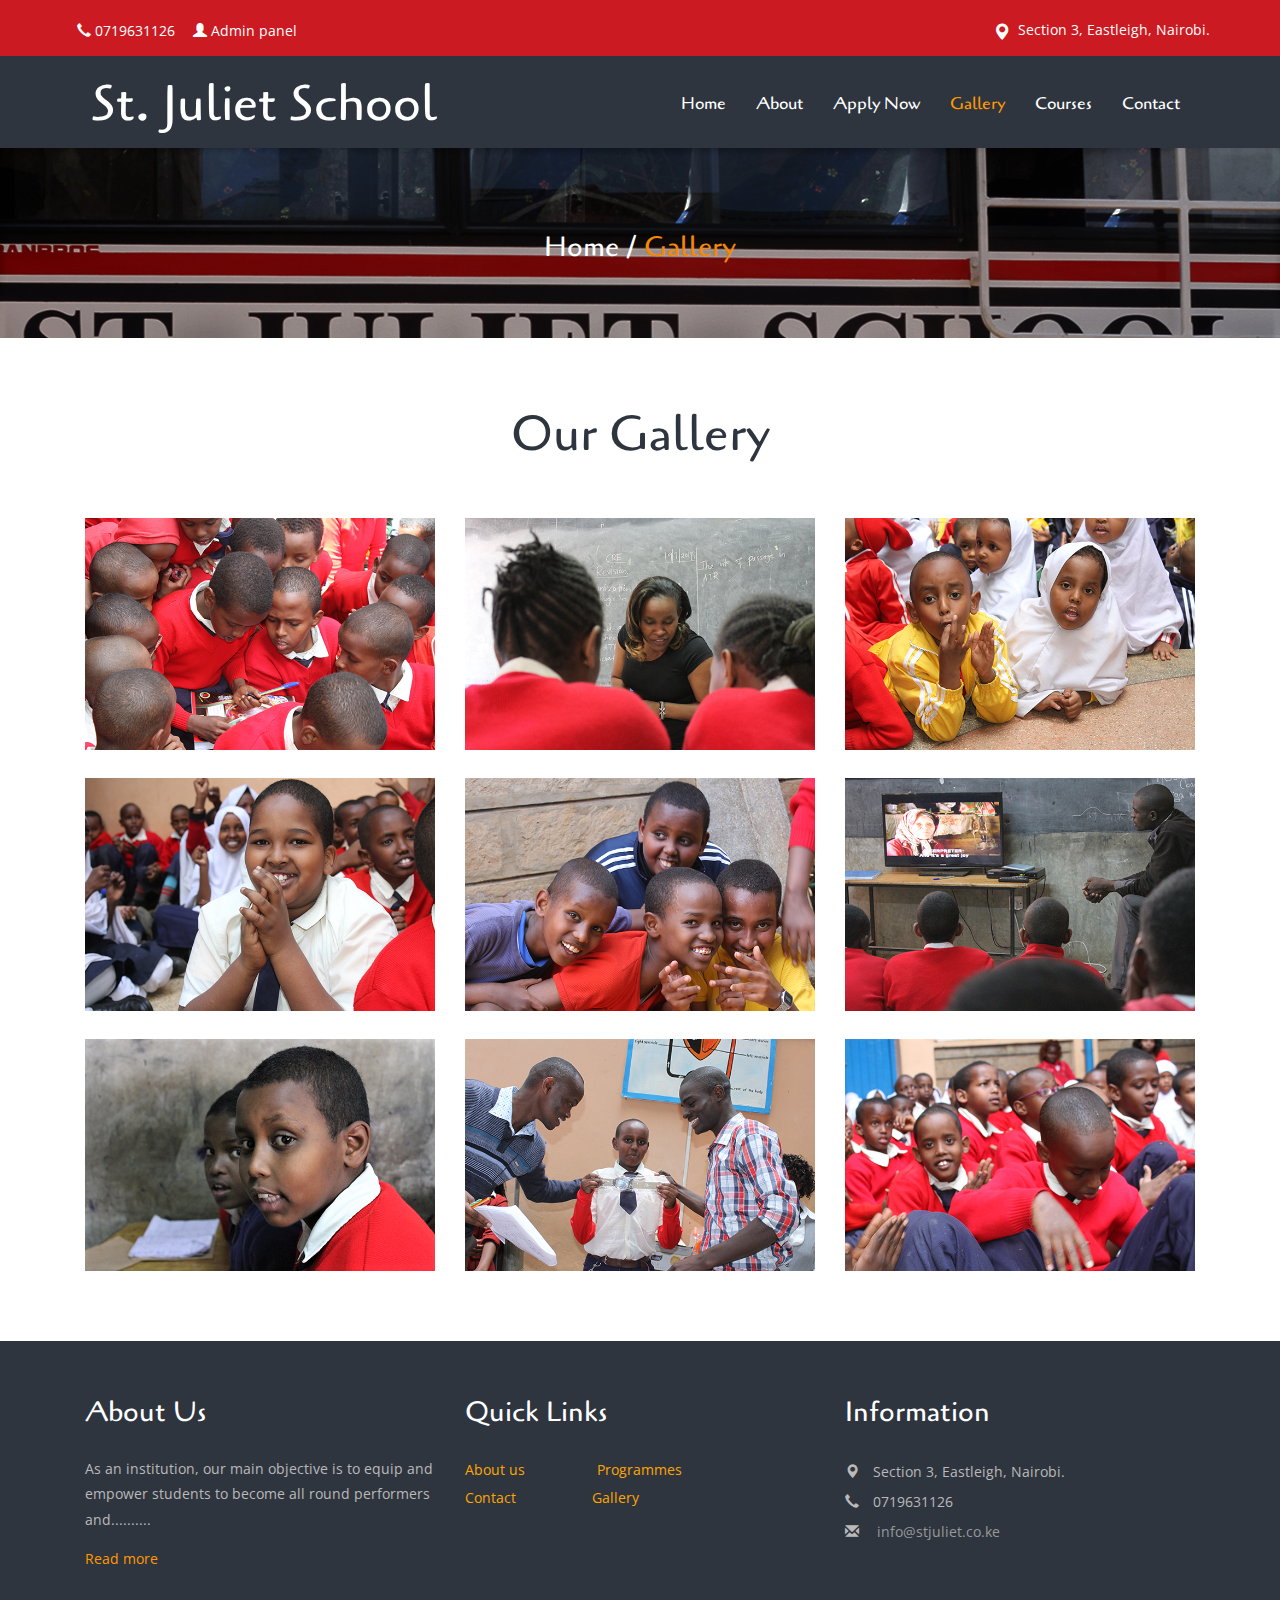
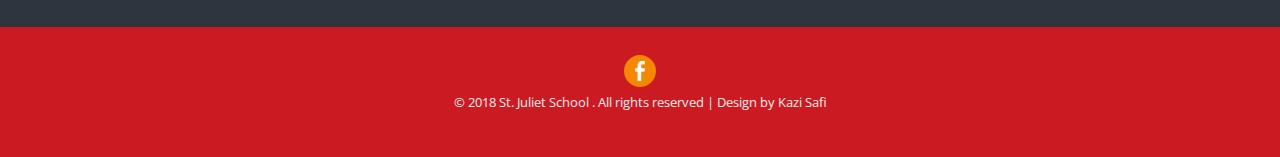
<file: primary/projects.html>
<!--A Design by Kazi Safi Solutions 
Author: Maurice and Pharis
Author URL: http://kazisafi.co.ke
-->
<!DOCTYPE html>
<html>
<head>
<title> St. Juliet School </title>
<!--css-->
<link href="css/bootstrap.css" rel="stylesheet" type="text/css" media="all" />
<link href="css/style.css" rel="stylesheet" type="text/css" media="all" />
<link rel="stylesheet" href="css/smoothbox.css" type='text/css' media="all" />
<!--css-->
<meta name="viewport" content="width=device-width, initial-scale=1">
<meta http-equiv="Content-Type" content="text/html; charset=utf-8" />
<meta name="keywords" content="private schools in nairobi,cheap schools nairobi,best primary school,best kindergaten,muslim primary school nairobi" />
<script type="application/x-javascript"> addEventListener("load", function() { setTimeout(hideURLbar, 0); }, false); function hideURLbar(){ window.scrollTo(0,1); } </script>
<!--js-->
<script src="js/jquery.min.js"></script>
<script src="js/bootstrap.min.js"></script>
<!--js-->
<!--webfonts-->
<link href='//fonts.googleapis.com/css?family=Cagliostro' rel='stylesheet' type='text/css'>
<link href='//fonts.googleapis.com/css?family=Open+Sans:400,300,300italic,400italic,600,600italic,700,700italic,800,800italic' rel='stylesheet' type='text/css'>
<!--webfonts-->
</head>
<body>
		<!--header-->
		<div class="header">
			<div class="header-top">
				<div class="container">
					<div class="detail">
						<ul>
							<li><i class="glyphicon glyphicon-earphone" aria-hidden="true"></i> 0719631126</li>
							<li><i class="glyphicon glyphicon-user"
                                   aria-hidden="true"></i> <a style="color: white" href="admin.php">Admin panel</a></li>
						</ul>
					</div>
					<div class="indicate">
						<p><i class="glyphicon glyphicon-map-marker" aria-hidden="true"></i>Section 3, Eastleigh, Nairobi.</p>
					</div>
					<div class="clearfix"></div>
				</div>
			</div>
			<div class="container" style="background-color: #2e353f;">
				<nav class="navbar navbar-default" >
					<div class="container-fluid" >
				
						<div class="navbar-header">
							<button type="button" class="navbar-toggle collapsed" data-toggle="collapse" data-target="#bs-example-navbar-collapse-1" aria-expanded="false">
								<span class="sr-only">Toggle navigation</span>
								<span class="icon-bar"></span>
								<span class="icon-bar"></span>
								<span class="icon-bar"></span>
							</button>				  
							<div class="navbar-brand">
								<h1><a href="index.html">St. Juliet School</a></h1>
							</div>
						</div>

				<!-- Collect the nav links, forms, and other content for toggling -->
						<div class="collapse navbar-collapse" id="bs-example-navbar-collapse-1">
							<nav class="link-effect-2" id="link-effect-2">
								<ul class="nav navbar-nav">
									<li><a href="index.html"><span data-hover="Home">Home</span></a></li>
									<li><a href="about.html"><span data-hover="About">About</span></a></li>
									<li><a href="services.html"><span data-hover="Apply Now">Apply Now</span></a></li>
									<li class = "active"
                                        ><a href="projects.html"><span data-hover="Gallery">Gallery</span></a></li>	
									<li><a href="courses.html"><span data-hover="Courses">Courses</span></a></li>
									
									<li><a href="contact.html"><span data-hover="Contact">Contact</span></a></li>
								</ul>
							</nav>
						</div>
					</div>
				</nav>
			</div>
		</div>
	<!--header-->
		<div class="banner-w3agile">
			<div class="container">
				<h3><a href="index.html">Home</a> / <span>Gallery</span></h3>
			</div>
		</div>
<!--Projects-->
		<div class="content">
			<div class="projects-agile">
				<div class="container">
					<h2 class="tittle">Our Gallery</h2>
						<div class="portfolio_grid_w3lss">
							<div class="col-md-4 w3agile_Projects_grid">
								<div class="w3agile_Projects_image">
									<a class="sb" href="images/11.png">
										<figure>
											<img src="images/11.png" alt="" class="img-responsive" />
											<figcaption>
												<h4>Bonding </h4>
												<p>
													Bonding yields discussions and this  enhances understanding.
												</p>
											</figcaption>
										</figure>
									</a>
								</div>
							</div>
							<div class="col-md-4 w3agile_Projects_grid">
								<div class="w3agile_Projects_image">
									<a class="sb" href="images/w33.png" title="">
										<figure>
											<img src="images/w33.png" alt="" class="img-responsive" />
											<figcaption>
                                                <h4>
                                                TEACHING
                                                </h4>
												<p>
                                                   We ensure the curriculum is properly covered and in time.
												</p>
											</figcaption>
										</figure>
									</a>
								</div>
							</div>
							<div class="col-md-4 w3agile_Projects_grid">
								<div class="w3agile_Projects_image">
									<a class="sb" href="images/w44.png" title="">
										<figure>
											<img src="images/w44.png" alt="" class="img-responsive" />
											<figcaption>
												<h4>Bonding </h4>
												<p>
													Bonding yields discussions and this  enhances understanding.
												</p>
											</figcaption>
										</figure>
									</a>
								</div>
							</div>
							<div class="clearfix"> </div>
						</div>
						<div class="portfolio_grid_w3lss">
							<div class="col-md-4 w3agile_Projects_grid">
								<div class="w3agile_Projects_image">
									<a class="sb" href="images/w55.png" title="">
										<figure>
											<img src="images/w55.png" alt="" class="img-responsive" />
											<figcaption>
												<h4>
                                                    Fun Time
                                                
                                                </h4>
												<p>
													Time to get a price for the hardwork you put 
                                                    in your studies.
												</p>
											</figcaption>
										</figure>
									</a>
								</div>
							</div>
							<div class="col-md-4 w3agile_Projects_grid">
								<div class="w3agile_Projects_image">
									<a class="sb" href="images/w4.png" title="">
										<figure>
											<img src="images/w4.png" alt="" class="img-responsive" />
											<figcaption>
												<h4>
                                                Co-existence
                                                </h4>
												<p>
													Co-existence enables an engaging environment  suitable for learning.
												</p>
											</figcaption>
										</figure>
									</a>
								</div>
							</div>
							<div class="col-md-4 w3agile_Projects_grid">
								<div class="w3agile_Projects_image">
									<a class="sb" href="images/w5.png" title="">
										<figure>
											<img src="images/w5.png" alt="" class="img-responsive" />
											<figcaption>
												<h4>Visualize </h4>
												<p>
												Bringing realia using digital content helps pupils relate improving memorabilia.
												</p>
											</figcaption>
										</figure>
									</a>
								</div>
							</div>
							<div class="clearfix"> </div>
						</div>
						<div class="portfolio_grid_w3lss">
							<div class="col-md-4 w3agile_Projects_grid">
								<div class="w3agile_Projects_image">
									<a class="sb" href="images/w66.png" title="">
										<figure>
											<img src="images/w66.png" alt="" class="img-responsive" />
											<figcaption>
												
                                                <h4>Hi pal,
                                                </h4>
												<p>
													Lets go back to books and lookup diffrences
                                                    between relief and conventional rain.
												</p>
											</figcaption>
										</figure>
									</a>
								</div>
							</div>
							<div class="col-md-4 w3agile_Projects_grid">
								<div class="w3agile_Projects_image">
									<a class="sb" href="images/8.png" title="">
										<figure>
											<img src="images/8.png" alt="" class="img-responsive" />
											<figcaption>
												<h4>
                                                Awards
                                                </h4>
												<p>
												Lets award those who worked tirelessly to achieve total success.
                                                    
												</p>
											</figcaption>
										</figure>
									</a>
								</div>
							</div>
							<div class="col-md-4 w3agile_Projects_grid">
								<div class="w3agile_Projects_image">
									<a class="sb" href="images/w77.png" title="">
										<figure>
											<img src="images/w77.png" alt="" class="img-responsive" />
											<figcaption>
												<h4>Appraisal
                                                
                                                </h4>
												<p>
								                 Lets clap for the top pupils and students who have worked hard this term.
												</p>
											</figcaption>
										</figure>
									</a>
								</div>
							</div>
							<div class="clearfix"> </div>
						</div>
					<script type="text/javascript" src="js/smoothbox.jquery2.js"></script>
				</div>
			</div>
		</div>
		<!--Projects-->

		<!--footer-->
			<div class="footer-w3">
				<div class="container">
					<div class="footer-grids">
						<div class="col-md-4 footer-grid">
							<h4>About Us</h4>
							<p>As an institution, our main objective is to equip and empower students to become all round performers and.......... <a href="about.html" style="color: #ff9900"><span>Read more</span></a></p>
						</div>
						<div class="col-md-4 footer-grid" >
						<h4>Quick Links</h4>
							


                  <ul>
						 
						  <li> <a href="about.html" style="color: orange;">About us</a>&nbsp;&nbsp;&nbsp;&nbsp;&nbsp;&nbsp;&nbsp;&nbsp;&nbsp;&nbsp;&nbsp;&nbsp;&nbsp;&nbsp;&nbsp;&nbsp;&nbsp;&nbsp;<a href="courses.html" style="color: orange;">Programmes</a> </li>
						 
						  <li><a href="contact.html" style="color: orange;">Contact</a>&nbsp;&nbsp;&nbsp;&nbsp;&nbsp;&nbsp;&nbsp;&nbsp;&nbsp;&nbsp;&nbsp;&nbsp;&nbsp;&nbsp;&nbsp;&nbsp;&nbsp;&nbsp; <a href="projects.html" style="color: orange;">Gallery</a> </li>
						  
						 
					</ul>
								
								
								
								
								
							

							<div class="clearfix"> </div>
						</div>
						<div class="col-md-4 footer-grid">
						<h4>Information</h4>
							<ul>
								<li><i class="glyphicon glyphicon-map-marker" aria-hidden="true"></i>Section 3, Eastleigh, Nairobi.</li>
								<li><i class="glyphicon glyphicon-earphone" aria-hidden="true"></i>0719631126</li>
								<li><i class="glyphicon glyphicon-envelope" aria-hidden="true"></i><a href="mailto:info@stjuliet.co.ke.com"> info@stjuliet.co.ke</a></li>
								
							</ul>
						</div>
						<div class="clearfix"></div>
					</div>
				</div>
			</div>
		<!--footer-->
		<!---copy-->
			<div class="copy-section">
				<div class="container">
					<div class="social-icons">
						<a href="#"><i class="icon1"></i></a>
						
					<div class="copy">
						<p>&copy; 2018 St. Juliet School . All rights reserved | Design by <a href="http://kazisafi.co.ke">Kazi Safi</a></p>
					</div>
				</div>
			</div>
			<!---copy-->


<!-- Load the CDN first -->
        <script src="//code.jquery.com/jquery-2.1.4.min.js"></script>
        
        <!-- If CDN fails to load, serve up the local version -->
        <script>window.jQuery || document.write('<script src="js/jquery-2.1.4.js"><\/script>');</script>
        
        <script src="js/script.js"></script>


				
</body>
</html>
</file>
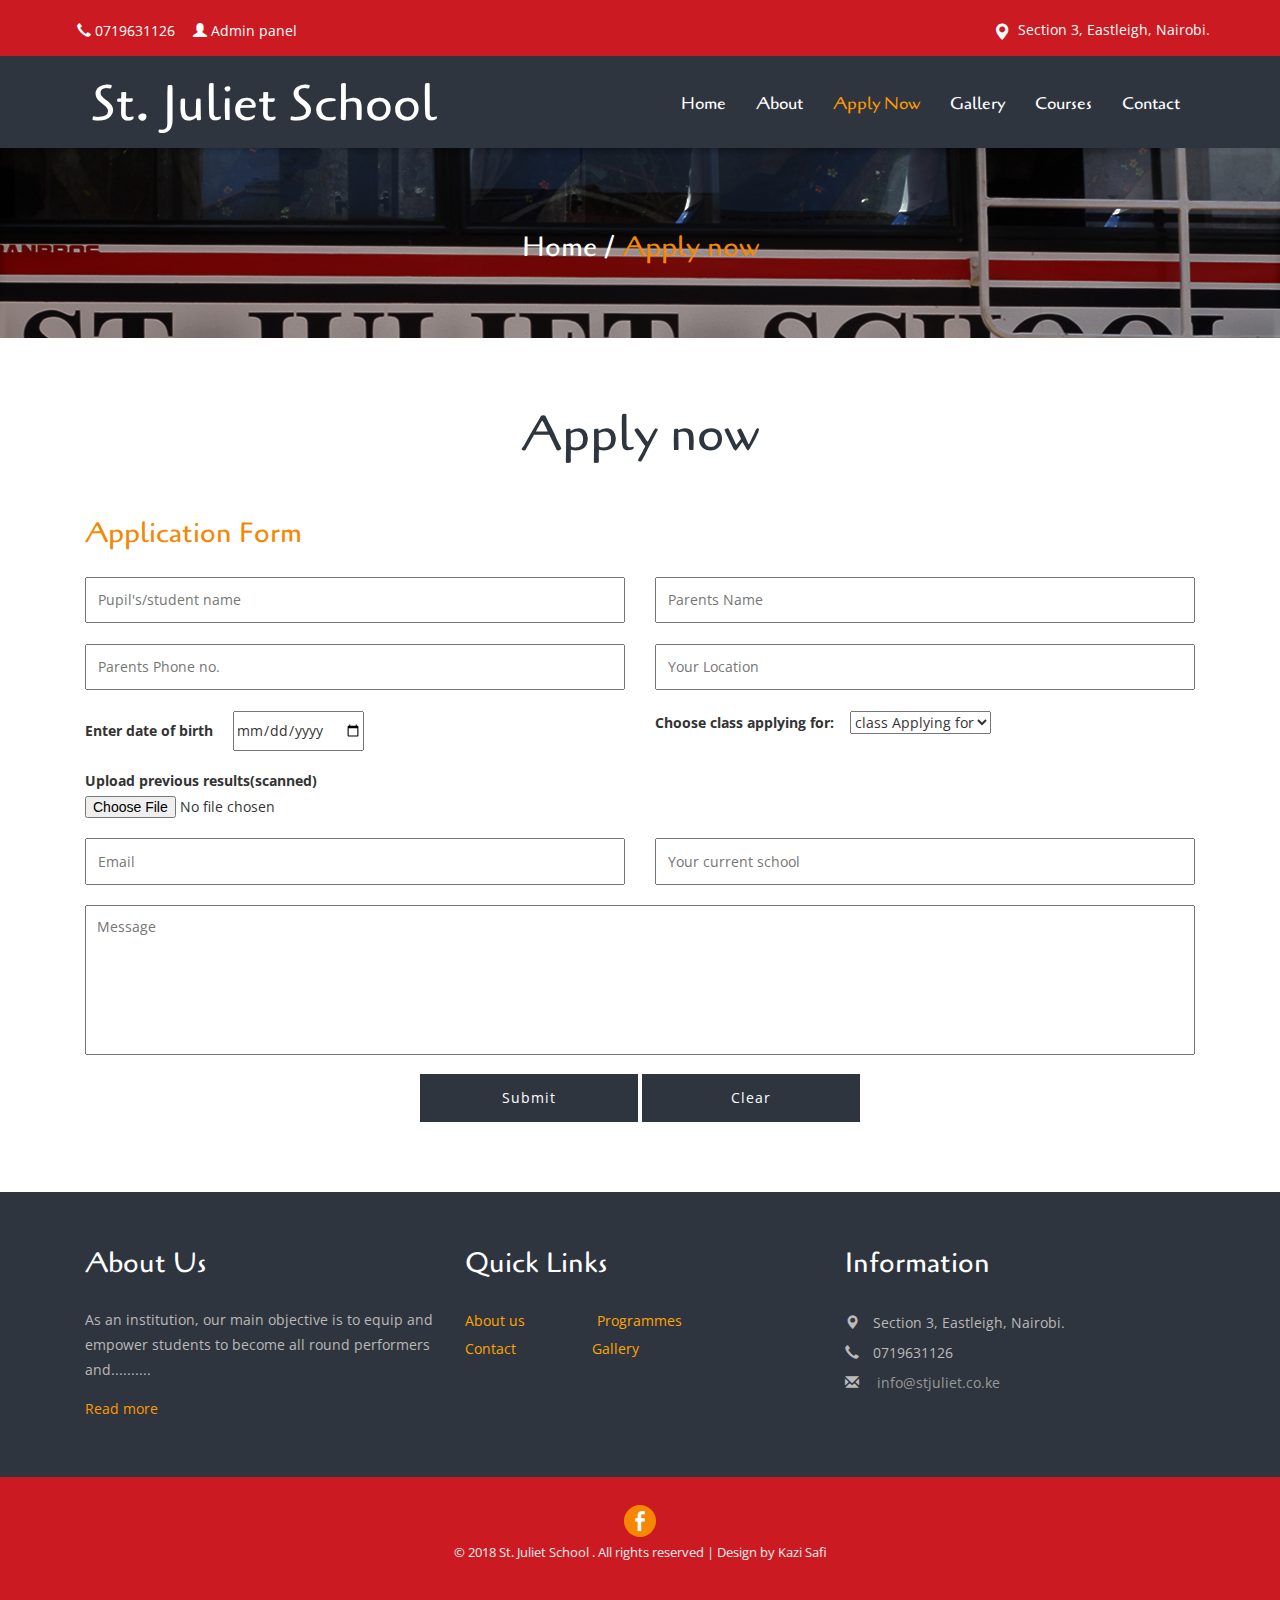
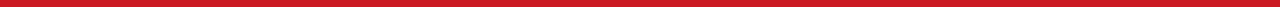
<file: primary/services.html>
<!--A Design by Kazi Safi Solutions 
Author: Maurice and Pharis
Author URL: http://kazisafi.co.ke
-->
<!DOCTYPE html>
<html>
<head>
<title>St. Juliet School</title>
<!--css-->
<link href="css/bootstrap.css" rel="stylesheet" type="text/css" media="all" />
<link href="css/style.css" rel="stylesheet" type="text/css" media="all" />
<!--css-->
<meta name="viewport" content="width=device-width, initial-scale=1">
<meta http-equiv="Content-Type" content="text/html; charset=utf-8" />
<meta name="keywords" content="private schools in nairobi,cheap schools nairobi,best primary school,best kindergaten,muslim primary school nairobi" />
<script type="application/x-javascript"> addEventListener("load", function() { setTimeout(hideURLbar, 0); }, false); function hideURLbar(){ window.scrollTo(0,1); } </script>
<!--js-->
<script src="js/jquery.min.js"></script>
<script src="js/bootstrap.min.js"></script>
<!--js-->
<!--webfonts-->
<link href='//fonts.googleapis.com/css?family=Cagliostro' rel='stylesheet' type='text/css'>
<link href='//fonts.googleapis.com/css?family=Open+Sans:400,300,300italic,400italic,600,600italic,700,700italic,800,800italic' rel='stylesheet' type='text/css'>
<!--webfonts-->
</head>
<body>
	<!--header-->
		<div class="header">
			<div class="header-top">
				<div class="container">
					<div class="detail">
						<ul>
							<li><i class="glyphicon glyphicon-earphone" aria-hidden="true"></i> 0719631126</li>
							<li><i class="glyphicon glyphicon-user"
                                   aria-hidden="true"></i> <a style="color: white" href="admin.php">Admin panel</a></li>
						</ul>
					</div>
					<div class="indicate">
						<p><i class="glyphicon glyphicon-map-marker" aria-hidden="true"></i>Section 3, Eastleigh, Nairobi.</p>
					</div>
					<div class="clearfix"></div>
				</div>
			</div>
			<div class="container" style="background-color: #2e353f;">
				<nav class="navbar navbar-default" >
					<div class="container-fluid" >
				
						<div class="navbar-header">
							<button type="button" class="navbar-toggle collapsed" data-toggle="collapse" data-target="#bs-example-navbar-collapse-1" aria-expanded="false">
								<span class="sr-only">Toggle navigation</span>
								<span class="icon-bar"></span>
								<span class="icon-bar"></span>
								<span class="icon-bar"></span>
							</button>				  
							<div class="navbar-brand">
								<h1><a href="index.html">St. Juliet School</a></h1>
							</div>
						</div>

				<!-- Collect the nav links, forms, and other content for toggling -->
						<div class="collapse navbar-collapse" id="bs-example-navbar-collapse-1">
							<nav class="link-effect-2" id="link-effect-2">
								<ul class="nav navbar-nav">
									<li><a href="index.html"><span data-hover="Home">Home</span></a></li>
									<li ><a href="about.html"><span data-hover="About">About</span></a></li>
									<li class="active"><a href="services.html"><span data-hover="Apply Now">Apply Now</span></a></li>
									<li><a href="projects.html"><span data-hover="Gallery">Gallery</span></a></li>	
									<li><a href="courses.html"><span data-hover="Courses">Courses</span></a></li>
									
									<li><a href="contact.html"><span data-hover="Contact">Contact</span></a></li>
								</ul>
							</nav>
						</div>
					</div>
				</nav>
			</div>
		</div>
	<!--header-->
		<div class="banner-w3agile">
			<div class="container">
				<h3><a href="index.html">Home</a> / <span>Apply now</span></h3>
			</div>
		</div>
		<!--content-->
		<div class="content">
			<div class="services-w3l">
				<div class="container">
					<h2 class="tittle">Apply now</h2>
					<div class="services-grids">
						
<div class="col-md-12 contact-left cont">
						<div class="contct-info">
							<h4>Application Form</h4>
							<form action="services.php" method="post" enctype="multipart/form-data">
								<div class="row">
									<div class="col-md-6 row-grid">
									<input type="text" name="studentName" placeholder="Pupil's/student name" required>
									</div>
										<div class="col-md-6 row-grid">
										<input type="text" name="parentName" placeholder="Parents Name" required>
									</div>
									<div class="clearfix"></div>
								</div>
								<div class="row">
									<div class="col-md-6 row-grid">
									<input type="text" name="phone" placeholder="Parents Phone no." required>
									</div>
										<div class="col-md-6 row-grid">
									<input type="text" name="location" placeholder="Your Location" required>
									</div>
									<div class="clearfix"></div>
								</div>
								<div class="row">
									<div class="col-md-6 row-grid">
									<label>Enter date of birth</label> &nbsp;&nbsp;&nbsp;
									<input type="date" name="dob" placeholder="Enter date of birth" required>
									</div>
										<div class="col-md-6 row-grid">
										<label>Choose class applying for: &nbsp;&nbsp;</label>
						                   <select required name="class">
						                         <option value="">class Applying for</option>
						                         <option value="kindergaten">Kindergaten</option>
												 <option value="1">1</option>
												 <option value="2">2</option>
												 <option value="3">3</option>
												 <option value="4">4</option>
												 <option value="5">5</option>
												 <option value="6">6</option>
						  						 <option value="7">7</option>
												 <option value="8">8</option>
												 <option value="form1">Form 1</option>
												 <option value="form2">Form 2</option>
					                       </select>
                                    </div>
									
                                
                                    
                                    
                                   
									<div class="clearfix"></div>
								</div>
								<br/>
                                <div class="row">
                                <div class="col-md-12">
                                <label class="control-label">Upload previous results(scanned)</label>
        <input class="input-group" type="file" name="user_image" accept="image/*" />
                                
                                </div>
                                    </div>
								<div class="row">
									<div class="col-md-6 row-grid">
									<input type="text" name="email" placeholder="Email" required>
									</div>
										<div class="col-md-6 row-grid">
							<input type="text" name="nameCurrent" placeholder="Your current school" required>
									</div>
									<div class="clearfix"></div>
								</div><br/>
								<textarea placeholder="Message" name="desc" ></textarea>
					<center>			<input type="submit" value="Submit" name="add" style="background-color: #2e353f;">
								<input type="reset" value="Clear" style="background-color: #2e353f;" ></center>
							</form>
						</div>
					</div>



						<div class="clearfix"></div>
					</div>
				</div>
			  </div>
			 </div>

		<!--content-->
		<!--footer-->
			<div class="footer-w3">
				<div class="container">
					<div class="footer-grids">
						<div class="col-md-4 footer-grid">
							<h4>About Us</h4>
							<p>As an institution, our main objective is to equip and empower students to become all round performers and.......... <a href="about.html" style="color: #ff9900"><span>Read more</span></a></p>
						</div>
						<div class="col-md-4 footer-grid" >
						<h4>Quick Links</h4>
							


                  <ul>
						 
						  <li> <a href="about.html" style="color: orange;">About us</a>&nbsp;&nbsp;&nbsp;&nbsp;&nbsp;&nbsp;&nbsp;&nbsp;&nbsp;&nbsp;&nbsp;&nbsp;&nbsp;&nbsp;&nbsp;&nbsp;&nbsp;&nbsp;<a href="courses.html" style="color: orange;">Programmes</a> </li>
						 
						  <li><a href="contact.html" style="color: orange;">Contact</a>&nbsp;&nbsp;&nbsp;&nbsp;&nbsp;&nbsp;&nbsp;&nbsp;&nbsp;&nbsp;&nbsp;&nbsp;&nbsp;&nbsp;&nbsp;&nbsp;&nbsp;&nbsp; <a href="projects.html" style="color: orange;">Gallery</a> </li>
						  
						 
					</ul>
								
								
								
								
								
							

							<div class="clearfix"> </div>
						</div>
						<div class="col-md-4 footer-grid">
						<h4>Information</h4>
							<ul>
								<li><i class="glyphicon glyphicon-map-marker" aria-hidden="true"></i>Section 3, Eastleigh, Nairobi.</li>
								<li><i class="glyphicon glyphicon-earphone" aria-hidden="true"></i>0719631126</li>
								<li><i class="glyphicon glyphicon-envelope" aria-hidden="true"></i><a href="mailto:example@mail.com"> info@stjuliet.co.ke</a></li>
								
							</ul>
						</div>
						<div class="clearfix"></div>
					</div>
				</div>
			</div>
		<!--footer-->
		<!---copy-->
			<div class="copy-section">
				<div class="container">
					<div class="social-icons">
						<a href="#"><i class="icon1"></i></a>
						
					<div class="copy">
						<p>&copy; 2018 St. Juliet School
. All rights reserved | Design by <a href="http://kazisafi.co.ke">Kazi Safi</a></p>
					</div>
				</div>
			</div>
			<!---copy-->

			<!--signin-->
			<div class="modal fade" id="myModal" tabindex="-1" role="dialog">
				<div class="modal-dialog" role="document">
					<div class="modal-content modal-info">
						<div class="modal-header">
							<button type="button" class="close" data-dismiss="modal" aria-label="Close"><span aria-hidden="true">&times;</span></button>						
						</div>
						<div class="modal-body real-spa">
							<div class="login-grids">
								<div class="login">
									<div class="login-right">
										<form action="#" method="post">
											<h3>Sign In</h3>
											<input type="text" name="Email" value="Enter your Email" onfocus="this.value = '';" onblur="if (this.value == '') {this.value = 'Enter your Email';}" required="">	
											<input type="password" name="Password" value="Password" onfocus="this.value = '';" onblur="if (this.value == '') {this.value = 'Password';}" required="">	
											<h4><a href="#">Forgot password</a> / <a href="#">Create new password</a></h4>
											<div class="single-bottom">
												<input type="checkbox"  id="brand" value="">
												<label for="brand"><span></span>Remember Me.</label>
											</div>
											<input type="submit" value="Sign In" >
										</form>
									</div>
								</div>
								<p>By logging in you agree to our <a href="#">Terms</a> and <a href="#">Conditions</a> and <a href="#">Privacy Policy</a></p>
							</div>
						</div>
					</div>
				</div>
			</div>
			<!--signin-->
			<!--Register-->
			<div class="modal fade" id="myModal1" tabindex="-1" role="dialog">
				<div class="modal-dialog" role="document">
					<div class="modal-content modal-info">
						<div class="modal-header">
							<button type="button" class="close" data-dismiss="modal" aria-label="Close"><span aria-hidden="true">&times;</span></button>						
						</div>
						<div class="modal-body real-spa">
							<div class="login-grids">
								<div class="login">
									<div class="login-right">
										<form action="#" method="post">
											<h3>Register </h3>
											<input type="text" name="Name" value="Name" onfocus="this.value = '';" onblur="if (this.value == '') {this.value = 'Name';}" required="">
											<input type="text" name="Phone" value="Mobile number" onfocus="this.value = '';" onblur="if (this.value == '') {this.value = 'Mobile number';}" required="">
											<input type="text" name="Email" value="Email id" onfocus="this.value = '';" onblur="if (this.value == '') {this.value = 'Email id';}" required="">	
											<input type="password" name="Password" value="Password" onfocus="this.value = '';" onblur="if (this.value == '') {this.value = 'Password';}" required="">	
											
											<input type="submit" value="Register Now" >
										</form>
									</div>
									<div class="clearfix"></div>								
								</div>
									<p>&copy; 2018 St. Juliet School . All rights reserved | Design by <a href="http://kazisafi.co.ke">Kazi Safi</a></p>
							</div>
						</div>
					</div>
				</div>
			</div>
		<!--Register-->



				
</body>
</html>
</file>
<file: primary/css/style.css>
/*Author: W3layouts
Author URL: http://w3layouts.com
License: Creative Commons Attribution 3.0 Unported
License URL: http://creativecommons.org/licenses/by/3.0/
--*/
body{
	font-family: 'Open Sans', sans-serif;
}
body a{
	transition: 0.5s all;
	-webkit-transition: 0.5s all;
	-o-transition: 0.5s all;
	-moz-transition: 0.5s all;
	-ms-transition: 0.5s all;
}
 ul{
	padding: 0;
	margin: 0;
}
h1,h2,h3,h4,h5,h6{
	margin:0;
	padding:0;
	font-family: 'Cagliostro', sans-serif;
}
#txt {
   
    font-weight: bolder;
    text-indent: 3px;
    margin-left: -10px;
}






p{
	margin:0;
	padding:0;	
	color: #777;
	font-family: 'Open Sans', sans-serif;
	line-height:1.8em;
}
/*--banner--*/

/*---*/
nav a {
	position: relative;
	display: inline-block;
	outline: none;
	text-decoration: none;
}
nav a:hover,
nav a:focus {
	outline: none;
}
/*----*/
.header {
    background: #2e353f;
}
.header-top {
     padding: 1em 0;
    background: #CB1A22;
}
.detail {
    float: left;
    margin-top: .5em;
}
.detail ul li {
    display: inline-block;
    font-size: 1em;
    margin: 0 0.5em;
    color: #fff;
}
.indicate {
    float: right;
	margin-top: .2em;
}
.indicate i {
    font-size: 1.2em;
    vertical-align: sub;
    margin-right: 0.5em;
    color: #fff;
}
.indicate p {
    font-size: 1em;
    color: #fff;
    text-decoration: none;
    outline: none;
    vertical-align: middle;
}
.navbar-brand span {
    font-size: 0.7em;
}
.navbar-nav {
    float: right;
	margin-top: 1.2em;
}
.navbar {
    margin-bottom: 0;
}
.navbar-collapse {
	padding-right: 0px;
    padding-left: 0px;
}
.navbar-default {
    background: none !important;
    border: none !important;
	padding: 1.5em 0;
}
.navbar-brand h1 a {
    font-size: 1.4em;
    text-decoration: none;
	color:#fff;
}
.navbar > .container .navbar-brand, .navbar > .container-fluid .navbar-brand {
    margin-left: 0;
}
.navbar-nav > li > a {
    padding-top: 10px;
    padding-bottom: 10px;
}
.nav > li > a {
    padding: 0px 15px;
	color:#fff;
}
.navbar-brand {
    float: left;
    height: 50px;
    padding: 0 7px;
}
.navbar-default .navbar-nav > li > a {
    color: #fff;
    font-size: 1.2em;
    text-transform: capitalize;
	font-family: 'Cagliostro', sans-serif;
}
.navbar-default .navbar-nav > .active > a, .navbar-default .navbar-nav > .active > a:hover, .navbar-default .navbar-nav > .active > a:focus {
    background-color: #2e353f;
    color: #ff9900;
}
.navbar-default .navbar-nav > li > a:hover, .navbar-default .navbar-nav > li > a:focus {
    background-color: #2e353f;
    color: #ff9900;
}
.navbar-default .navbar-nav > .open > a, .navbar-default .navbar-nav > .open > a:hover, .navbar-default .navbar-nav > .open > a:focus {
  color: #ff9900;
   background-color: #2e353f;
}
.link-effect-2 {
  overflow: hidden;
}
.link-effect-2 a {
  overflow: hidden;
  font-weight: 400;
}
.link-effect-2 a span {
  position: relative;
  display: inline-block;
  -moz-transition: 0.3s;
  -o-transition: 0.3s;
  -webkit-transition: 0.3s;
  transition: 0.3s;
}
.link-effect-2 a span::before {
  color: #ff9900;
  position: absolute;
  top: 100%;
  content: attr(data-hover);
  -moz-transform: translate3d(0, 0, 0);
  -ms-transform: translate3d(0, 0, 0);
  -webkit-transform: translate3d(0, 0, 0);
  transform: translate3d(0, 0, 0);
}
.link-effect-2 a:hover span {
  -moz-transform: translateY(-100%);
  -ms-transform: translateY(-100%);
  -webkit-transform: translateY(-100%);
  transform: translateY(-100%);
}
.banner-bottom {
    text-align: center;
    background: #EDF7FF;
}
.ban-grid i {
    font-size: 2.5em;
    color: #373737;
	transition:0.5s all;
	-webkit-transition:0.5s all;
	-moz-transition:0.5s all;
	-o-transition:0.5s all;
	-ms-transition:0.5s all;
}
.ban-grid h4 {
	font-size: 2em;
    color: #F58703;
    text-transform: capitalize;
}
.ban-grid p{
    font-size: 1em;
	line-height:1.8em;
	margin-top:0.5em
}
.ban-grid:hover div.ban-right i {
    color: crimson;
}
.ban-left {
    float: left;
    width: 70%;
    padding-left: 5px;
}
.ban-right {
    float: left;
    width: 30%;
}
.ban-grid {
    padding: 2em 0;
}
.welcome-w3,.new-w3agile,.about-w3,.services-w3l,.projects-agile,.courses-w3ls,.statistics-w3,.typo-w3,.contact-w3l{
    padding: 5em 0;
}
.wel-grids,.student-grids,.about-grids,.what-grids,.staff-grids,.statistics-grids,.services-grids,.ourser-grids,.course-grids {
    margin-top:4em;
}
h2.tittle {
    font-size: 3.5em;
    color: #2e353f;
    text-align: center;
}
h3.tittle{
 font-size: 3.5em;
    color: #2e353f;
    text-align: center;
}
/*-- effect-7 css --*/
.text-desc{
	position: absolute; 
	left: 0; 
	top: 0; 
	background: #F58703;
	height: 100%; 
	opacity: 0; 
	width: 100%; 
	padding: 20px;
}
.port-7{ 
    width: 100%;
    position: relative;
    overflow: hidden;
    text-align: center;
    overflow: hidden;
}
.port-7 .text-desc{
	opacity: 0; 
	transition: 0.5s; 
	color: #000;
}
.port-7.effect-2 img{
	transition: 0.5s; 
	position: relative; 
	width: 100%; 
	top: 0;
}
.port-7.effect-2:hover img{
	top: 50%;
}
.port-7.effect-2 .text-desc{
	transform: perspective(600px) rotateX(90deg);
	transform-origin: top center 0; 
	width: 100%; 
	position: absolute; 
	left: 0; 
	top: 0; 
	height: 30%;
    padding: 23px 10px 0;
}
.port-7.effect-2:hover .text-desc{
	opacity: 1; 
	transform: perspective(600px) rotateX(0deg);
	z-index: 99;
}
.text-desc h4 {
    color: #fff;
    font-size: 1.8em;
    margin-bottom: 0.5em;
}
.wel-grid {
    position: relative;
}
.text-grid {
    position: absolute;
    left: 15px;
    bottom: 0;
    background: #F58703;
    width: 92.3%;
    height: 60px;
}
.text-grid h4 {
    text-align: center;
    font-size: 1.8em;
    color: #fff;
    padding-top: 0.5em;
}
.student-w3ls {
    padding: 5em 0;
	background: #EDF7FF
}
.student-grid h4 {
    font-size: 2em;
    color: #F58703;
}
.student-grid p {
    font-size: 1em;
    padding-top: 1em;
}
ul.grid-part li {
    list-style: none;
    font-size: 1em;
    color: #777;
    line-height: 2em;
    transition: 0.5s all;
    -webkit-transition: 0.5s all;
    -o-transition: 0.5s all;
    -moz-transition: 0.5s all;
    -ms-transition: 0.5s all;
}
ul.grid-part {
    margin-top: 1em;
}
ul.grid-part li :hover {
    color: #F58703;
    padding-left: 0.2em;
}
ul.grid-part li i {
    font-size: 1.2em;
    margin-right: 0.5em;
    color: #49872E;
    transition: 0.5s all;
    -webkit-transition: 0.5s all;
    -o-transition: 0.5s all;
    -moz-transition: 0.5s all;
    -ms-transition: 0.5s all;
}
h3.tittle1 {
    font-size: 3.5em;
    color: #49872E;
    text-align: center;
	margin-bottom:0.8em;
}
h3.tittle2 {
    font-size: 3.5em;
    color: #fff;
    text-align: center;
}
.test-grid {
    margin-top: 4em;
}
.testimonials-w3 {
    background: url(../images/ba.png) no-repeat 0px 0px;
    background-size: cover;
    -webkit-background-size: cover;
    -moz-background-size: cover;
    -o-background-size: cover;
    -ms-background-size: cover;
    min-height: 500px;
    text-align: center;
    padding: 5em 0 0;
}
.testimonials-w3 h5 {
    font-size: 2.5em;
    color: #fff;
    width: 66%;
    margin: .5em auto 0;
    line-height: 1.5em;
}
.testimonials-w3 p {
    color: #fff;
    font-size: 1.2em;
    text-align: right;
}
.new-bottom-left {
    width: 38%;
    float: left;
	    margin-right: 3%;
}
.new-bottom-right {
    width: 59%;
    float: left;
}
.new-right h4 {
    font-size: 2em;
    color: #F58703;
	line-height: 1.2em;
}
.new-right h5{
    font-size: 1.8em;
    color: #F58703;
    line-height: 1.2em;
}
.new-right p {
    font-size: 1em;
    padding-top: 1em;
}
.new-bottom {
    margin: 2em 0;
}
.new-left h5 {
    font-size: 1.8em;
    color: #F58703;
}
.new-left p {
     font-size: 1em;
    padding-top: .5em;
}
.new-top1 {
    margin: 1.2em 0;
}
.new-bottom {
    margin: 1em 0;
    border-top: 1px solid #C3D0D4;
    padding: 1.2em 0;
    border-bottom: 1px solid #C3D0D4;
}
.footer-w3 {
    background: #2e353f;
    padding: 4em 0 ;
}
.footer-grid h4 {
    font-size: 2em;
    color: #fff;
    margin-bottom: 1em;
}
.footer-grid ul li {
    list-style: none;
    color: #BBB9B9;
    line-height: 2em;
    font-size: 1em;
}
.footer-grid ul li i {
    color: #BBB9B9;
    line-height: 2em;
    font-size: 1em;
	    margin-right: 1em;
}
.footer-grid ul li a {
    color: #999;
    text-decoration: none;
}
.footer-grid1 {
    float: left;
    width: 31.45%;
    margin: 0 0.3em .3em 0em;
}
.footer-grid p {
    font-size: 1em;
    color: #BBB9B9;
}
.footer-grid p span {
    display: block;
    margin: 1em 0 0;
}
.copy-section {
    padding: 2em 0;
    background: #CB1A22;;
    text-align: center;
}
.copy-section p {
    font-size: 0.9em;
    color: #eee;
    font-weight: 400;
}
.copy-section a {
    font-size: 1em;
    color: #eee;
    font-weight: 400;
    text-transform: capitalize;
}
.social-icons {
	margin-bottom: 1em;
}
.social-icons a i {
    width: 32px;
    height: 32px;
    background:#F58703  url(../images/img-sprite.png) no-repeat 0px 0px;
    display: inline-block;
	margin:0 0.2em;
	transition: 0.5s all;
    -webkit-transition: 0.5s all;
    -moz-transition: 0.5s all;
    -o-transition: 0.5s all;
    -ms-transition: 0.5s all;
	    border-radius: 20px;
}
.social-icons i.icon1:hover {
  background: #49872E  url(../images/img-sprite.png) no-repeat 0px 0px;
      transform: rotateY(360deg);
}
.social-icons i.icon1 {
    background-position: 0px 0px;
}
.social-icons i.icon2 {
    background-position: -32px 0px;
}
.social-icons i.icon2:hover {
  background: #49872E  url(../images/img-sprite.png) no-repeat -32px 0px;
      transform: rotateY(360deg);
}
.social-icons i.icon3 {
    background-position: -64px 0px;
}
.social-icons i.icon3:hover {
  background: #49872E  url(../images/img-sprite.png) no-repeat -64px 0px;
      transform: rotateY(360deg);
}
.social-icons i.icon4 {
    background-position: -96px 0px;
}
.social-icons i.icon4:hover {
  background: #49872E  url(../images/img-sprite.png) no-repeat -96px 0px;
      transform: rotateY(360deg);
}
/**about**/
.banner-w3agile {
    background: url(../images/ba1.png) no-repeat 0px 0px;
    background-size: cover;
    -webkit-background-size: cover;
    -moz-background-size: cover;
    -o-background-size: cover;
    -ms-background-size: cover;
    min-height: 190px;
    padding: 6em 0 0;
    text-align: center;
}
.banner-w3agile h3 a {
    color: #fff;
    text-decoration: none;
}
.banner-w3agile h3 span {
    color: #F58703;
}
.banner-w3agile h3 {
    font-size: 2em;
    color: #fff;
}
.video-grid iframe {
    width: 100%;
    height: 308px;
}
.about-grid h4 {
    font-size: 2em;
    color: #F58703;
    margin-bottom: 0.7em;
}
.about-grid p {
    font-size: 1em;
	margin-top:1em;	
}
.what-grid h4 {
    font-size: 2em;
    color: #F58703;
}
.what-grid p {
    font-size: 1em;
    line-height: 1.8em;
    margin-top: 1em;
}
.what-bottom {
      margin-top: 2em;
}
.what-w3 {
    padding: 5em 0;
    background: rgb(249, 245, 239);
}
.what-grid p {
    font-size: 1em;
    margin-top: 1em;
}
.what-bottom1 {
    margin-bottom: 2em;
}
.staff-w3l {
    padding: 5em 0;
    background: #eee;
}
.staff-right h4 {
    font-size: 2em;
    color: #05222A;
}
.staff-right ul li {
    list-style: none;
    line-height: 2.5em;
    font-size: 1em;
    color: #777;
}
.staff-left {
    float: left;
    width: 50%;
}
.staff-right {
    float: left;
    width: 50%;
    background: #fff;
    padding: 2em 2em .8em;
}
.staff-right ul {
    margin: 1em 0;
}
.statistics {
    padding: 5em 0;
	text-align:center;
}
.statistics-grids {
    margin-top: 3em;
}
.statistic {
    background: #2e353f;
    padding: 2em 2em;
    border-radius: 50%;
    width: 100%;
	text-align:center;
}
.statistic h4 {
    font-size: 3.5em;
    color: #fff;
}
.statistic h5{
    font-size: 1.8em;
    color: #fff;
    padding: .5em 0;
}
.statistic p {
    font-size: 1em;
    color: #eee;
    line-height: 1.8em;
}
/* Bounce To Bottom */
.statistic {
  display: inline-block;
  vertical-align: middle;
  -webkit-transform: translateZ(0);
  transform: translateZ(0);
  box-shadow: 0 0 1px rgba(0, 0, 0, 0);
  -webkit-backface-visibility: hidden;
  backface-visibility: hidden;
  -moz-osx-font-smoothing: grayscale;
  position: relative;
  -webkit-transition-property: color;
  transition-property: color;
  -webkit-transition-duration: 0.5s;
  transition-duration: 0.5s;
 }
 .mylink{
    
    
    
 }
 
.statistic:before {
  content: "";
  position: absolute;
  z-index: -1;
  top: 0;
  left: 0;
  right: 0;
  bottom: 0;
  
  -webkit-transform: scaleY(0);
  transform: scaleY(0);
  -webkit-transform-origin: 50% 0;
  transform-origin: 50% 0;
  -webkit-transition-property: transform;
  transition-property: transform;
  -webkit-transition-duration: 0.5s;
  transition-duration: 0.5s;
  -webkit-transition-timing-function: ease-out;
  transition-timing-function: ease-out;
      padding: 2em 2em;
    border-radius: 50%;
}
.statistic:hover, .statistic:focus, .statistic:active {
  color: white;
   
}
.statistic:hover:before, .statistic:focus:before, .statistic:active:before {
  -webkit-transform: scaleY(1);
  transform: scaleY(1);
  -webkit-transition-timing-function: cubic-bezier(0.52, 1.64, 0.37, 0.66);
  transition-timing-function: cubic-bezier(0.52, 1.64, 0.37, 0.66);
}
/**about**/
/**services**/
.icon {
    text-align: center;
}
.ser-grid h4 {
    font-size: 2em;
    text-align: center;
	margin:0.5em 0;
	color: #F58703;
}
.ser-grid p {
    font-size: 1em;
    text-align: center;
	line-height:1.8em;
}
.icon i {
    width: 80px;
    height: 80px;
    font-size: 2em;
    border: 3px double #49872E;
    line-height: 80px;
    border-radius: 50px;
    color: #f58025;
}
.ser-grid:hover div.icon i {
    transform: rotateY(360deg);
    transition: .5s all;
    -webkit-transition: .5s all;
    -moz-transition: .5s all;
    -o-transition: .5s all;
    -ms-transition: .5s all;
}
.our-services-w3 {
    padding: 5em 0;
	background: #EDF7FF;
}
.ourser-grid h4 {
    font-size: 2em;
    color: #F58703;
    margin-top: .8em;
}
.ourser-grid p {
    font-size: 1em;
    line-height: 1.8em;
	margin-top:.5em
}
.serv-img {
    padding: 0;
}
.mask {
    text-decoration: none;
    overflow: hidden;
    display: block;
}
img.zoom-img {
  -webkit-transform:scale(1, 1);
  -webkit-transition-timing-function:ease-out;
  -webkit-transition-duration:500ms;
  -moz-transform:scale(1, 1);
  -moz-transition-timing-function:ease-out;
  -moz-transition-duration:500ms;
}
img.zoom-img:hover {
  -webkit-transform:rotate(-5deg) scale(1.15);
  -webkit-transition-timing-function:ease-out;
  -webkit-transition-duration:750ms;
  -moz-transform:scale(1.15);
  -moz-transition-timing-function:ease-out;
  -moz-transition-duration:750ms;
  overflow: hidden;
}
/**services**/
/*-- portfolio --*/
.portfolio_grid_w3lss:nth-child(3){
	margin:2em 0;
}
.portfolio_grid_w3lss:nth-child(2){
	margin-top:4em;
}
.w3agile_Projects_grid figure {
    margin: 0;
    padding: 0;
    height:232.5px;
    position: relative;
    display: block;
    cursor: pointer;
    overflow: hidden;
}
.w3agile_Projects_grid figure:hover figcaption {
    -ms-filter: progid:DXImageTransform.Microsoft.Alpha(Opacity=100);
    filter: alpha(opacity=100);
    opacity: 1;
    -webkit-transform: rotate(0);
    -moz-transform: rotate(0);
    -o-transform: rotate(0);
    -ms-transform: rotate(0);
    transform: rotate(0);
    top: 0;
}
.w3agile_Projects_grid figcaption {
    -ms-filter: progid:DXImageTransform.Microsoft.Alpha(Opacity=0);
    filter: alpha(opacity=0);
    opacity: 0;
    position: absolute;
    height: 100%;
    width: 100%;
	top: -100%;
    background: rgba(0,0,0,.5);
    color: #fff;
    -webkit-transition: all .5s ease;
    -moz-transition: all .5s ease;
    -o-transition: all .5s ease;
    -ms-transition: all .5s ease;
    transition: all .5s ease;
    -webkit-transition-delay: .5s;
    -moz-transition-delay: .5s;
    -o-transition-delay: .5s;
    -ms-transition-delay: .5s;
    transition-delay: .5s;
    -webkit-transform: rotate(360deg);
    -moz-transform: rotate(360deg);
    -o-transform: rotate(360deg);
    -ms-transform: rotate(360deg);
    transform: rotate(360deg);
}
.w3agile_Projects_grid figcaption h4 {
    color: #fff;
    padding: 0px 20px;
    margin-bottom: 0;
    position: relative;
    left: 100%;
    font-size: 2em;
    margin: 2.5em 0 .5em;
    -webkit-transition: all .5s;
    -moz-transition: all .5s;
    -o-transition: all .5s;
    -ms-transition: all .5s;
    transition: all .5s;
    -webkit-transition-delay: 1s;
    -moz-transition-delay: 1s;
    -o-transition-delay: 1s;
    -ms-transition-delay: 1s;
    transition-delay: 1s;
    text-align: center;
    text-transform: capitalize;
}
.w3agile_Projects_grid figcaption p {
    font-family: 'Open sans';
    line-height: 1.8em;
    text-align: center;
    padding: 0px 20px;
    margin-bottom: 0;
    position: relative;
    left: 100%;
	color:#eee;
	 font-size: 1em;
    -webkit-transition: all .5s;
    -moz-transition: all .5s;
    -o-transition: all .5s;
    -ms-transition: all .5s;
    transition: all .5s;
    -webkit-transition-delay: 1.3s;
    -moz-transition-delay: 1.3s;
    -o-transition-delay: 1.3s;
    -ms-transition-delay: 1.3s;
    transition-delay: 1.3s;
}
.w3agile_Projects_grid figure:hover h4,.w3agile_Projects_grid figure:hover p {
    left: 0;
}
/*--portfolio--*/
.course-grid1 h4 {
    font-size: 2em;
    color: #F58703;
    text-transform: capitalize;
}
.course-grid1 p {
    font-size: 1em;
    padding-top: 1em;
}
.sel {
    width: 100%;
    padding: .5em .8em;
    font-size: 0.95em;
    outline: none;
    text-transform: capitalize;
    border: none;
    border-radius: 3px;
}
.place-grid input[type="submit"] {
    width: 100%;
    background: #05222A;
    border: none;
    outline: none;
    color: #fff;
    padding: .45em 0;
    font-size: 1em;
	    border-radius: 3px;
}
.place-grid:nth-child(5) {
}
.place-grids{
	margin-top:3em;
}
.serach-w3agile {
    background: #F58703;
    padding: 3em 0;
}
/*--codes--*/
.well {
    font-weight: 300;
    font-size: 14px;
}
.list-group-item {
    font-weight: 300;
    font-size: 14px;
}
li.list-group-item1 {
    font-size: 14px;
    font-weight: 300;
}
.typo p {
    margin: 0;
    font-size: 14px;
    font-weight: 300;
}
.show-grid [class^=col-] {
    background: #fff;
	text-align: center;
	margin-bottom: 10px;
	line-height: 2em;
	border: 10px solid #f0f0f0;
}
.show-grid [class*="col-"]:hover {
	background: #e0e0e0;
}
.grid_3{
	margin-bottom:2em;
}
.xs h3, h3.m_1{
	color:#000;
	font-size:1.7em;
	font-weight:300;
	margin-bottom: 1em;
}
.grid_3 p{
	color: #555;
	font-size: 0.85em;
	margin-bottom: 14px;
	font-weight: 300;
}
.grid_4{
	background:none;
	margin-top:50px;
}
.label {
	font-weight: 300 !important;
	border-radius:4px;
}  
.grid_5{
	background:none;
	padding:2em 0;
}
.grid_5 h3, .grid_5 h2, .grid_5 h1, .grid_5 h4, .grid_5 h5, h3.hdg, h3.bars {
	margin-bottom: 1em;
    color:#F58703;
}
.table > thead > tr > th, .table > tbody > tr > th, .table > tfoot > tr > th, .table > thead > tr > td, .table > tbody > tr > td, .table > tfoot > tr > td {
	border-top: none !important;
}
.tab-content > .active {
	display: block;
	visibility: visible;
}
.pagination > .active > a, .pagination > .active > span, .pagination > .active > a:hover, .pagination > .active > span:hover, .pagination > .active > a:focus, .pagination > .active > span:focus {
	z-index: 0;
}
.badge-primary {
	background-color: #03a9f4;
}
.badge-success {
	background-color: #8bc34a;
}
.badge-warning {
	background-color: #ffc107;
}
.badge-danger {
	background-color: #e51c23;
}
.grid_3 p{
	line-height: 2em;
	color: #555;
	font-size: 0.9em;
	margin-bottom: 1em;
	font-weight: 300;
}
.bs-docs-example {
	margin: 1em 0;
}
section#tables  p {
	margin-top: 1em;
}
.tab-container .tab-content {
	border-radius: 0 2px 2px 2px;
	border: 1px solid #e0e0e0;
	padding: 16px;
	background-color: #ffffff;
}
.table td, .table>tbody>tr>td, .table>tbody>tr>th, .table>tfoot>tr>td, .table>tfoot>tr>th, .table>thead>tr>td, .table>thead>tr>th {
	padding: 15px!important;
}
.table > thead > tr > th, .table > tbody > tr > th, .table > tfoot > tr > th, .table > thead > tr > td, .table > tbody > tr > td, .table > tfoot > tr > td {
	font-size: 0.9em;
	color: #999;
	border-top: none !important;
}
.tab-content > .active {
	display: block;
	visibility: visible;
}
.label {
	font-weight: 300 !important;
}
.label {
	padding: 4px 6px;
	border: none;
	text-shadow: none;
}
.nav-tabs {
	margin-bottom: 3em;
}
.alert {
	font-size: 0.85em;
}
h1.t-button,h2.t-button,h3.t-button,h4.t-button,h5.t-button {
	line-height:2em;
	margin-top:0.5em;
	margin-bottom: 0.5em;
}
li.list-group-item1 {
	line-height: 2.5em;
}
.input-group {
	margin-bottom: 20px;
}
.in-gp-tl{
	padding:0;
}
.in-gp-tb{
	padding-right:0;
}
.list-group {
	margin-bottom: 48px;
}
ol {
	margin-bottom: 44px;
}
h2.typoh2{
    margin: 0 0 10px;
}
@media (max-width:768px){
	.grid_5 {
		padding: 0 0 1em;
	}
	.grid_3 {
		margin-bottom: 0em;
	}
}
@media (max-width:640px){
	h1, .h1, h2, .h2, h3, .h3 {
		margin-top: 0px;
		margin-bottom: 0px;
	}
	.grid_5 h3, .grid_5 h2, .grid_5 h1, .grid_5 h4, .grid_5 h5, h3.hdg, h3.bars {
		margin-bottom: .5em;
	}
	.progress {
		height: 10px;
		margin-bottom: 10px;
	}
	ol.breadcrumb li,.grid_3 p,ul.list-group li,li.list-group-item1 {
		font-size: 14px;
	}
	.breadcrumb {
		margin-bottom: 10px;
	}
	.well {
		font-size: 14px;
		margin-bottom: 10px;
	}
	h2.typoh2 {
		font-size: 1.5em;
	}
	.label {
		font-size: 60%;
	}
}
@media (max-width:480px){
	.table h1 {
		font-size: 26px;
	}
	.table h2 {
		font-size: 23px;
	}
	.table h3 {
		font-size: 20px;
	}
	.label {
		font-size: 53%;
	}
	.alert,p {
		font-size: 14px;
	}
	.pagination {
		margin: 20px 0 0px;
	}
}
@media (max-width: 320px){
	.grid_4 {
		margin-top: 18px;
	}
	h3.title {
		font-size: 1.6em;
	}
	.alert, p,ol.breadcrumb li, .grid_3 p,.well, ul.list-group li, li.list-group-item1,a.list-group-item {
		font-size: 13px;
	}
	.alert {
		padding: 10px;
		margin-bottom: 10px;
	}
	ul.pagination li a {
		font-size: 14px;
		padding: 5px 11px;
	}
	.list-group {
		margin-bottom: 10px;
	}
	.well {
		padding: 10px;
	}
	.nav > li > a {
		font-size: 14px;
	}
	table.table.table-striped,.table-bordered,.bs-docs-example {
		display: none;
	}
}
/*--codes--*/
.contact-bottom {
    margin: 3em 0;
    padding: 1em;
}
.contact-bottom iframe {
    width: 100%;
    min-height: 400px;
    border: none;
}
.contact-left  input[type="text"], .contact-left  textarea {
    width: 100%;
    padding: 0.8em;
    font-size: 1em;
    outline: none;
}
.contact-left textarea {
    resize: none;
    height: 150px;
}
.row:nth-child(2) {
    padding: 1.5em 0;
}
.contact-left h4 {
    font-size: 2em;
    margin: 0 0 1em;
	color: #F58703;
}
.contact-left p {
    font-size: 1em;
    line-height: 1.8em;
}
.contact-left ul {
    padding: 1em 0 0;
    margin: 0;
}
.contact-left ul li {
    list-style-type: none;
    margin: 0 0 5px;
    font-size: 1em;
	    color: #777;
}
.contct-info ul li a {
    font-size: 1em;
    color: #777;
}
.contact-left input[type="submit"], .contact-left input[type="reset"] {
    outline: none;
    color: #fff;
    font-size: 1em;
    padding: 1em 0;
    width: 19.68%;
    background: #49872E;
    border: none;
    transition: .5s all;
    -webkit-transition: .5s all;
    -moz-transition: .5s all;
    -o-transition: .5s all;
    -ms-transition: .5s all;
	letter-spacing: 1px;
	    margin-top: 1em;
}
.contact-left input[type="submit"]:hover , .contact-left input[type="reset"]:hover {
    background: #F58703;
}
/*--responsive--*/
@media(max-width:1440px){
	
}
@media(max-width:1366px){
	
}
@media(max-width:1280px){
	
}
@media(max-width:1080px){
.ban-grid h4,.student-grid h4,.new-right h4,.footer-grid h4,.about-grid h4,.what-grid h4,.staff-right h4,.ser-grid h4,.ourser-grid h4,.course-grid1 h4,.contact-left h4  {
    font-size: 1.8em;
}
h2.tittle {
    font-size: 3.2em;
}
.ban-grid p,.student-grid p,.new-left p,.new-right p,.footer-grid p,.about-grid p,.what-grid p,.statistic p,.ser-grid p,.ourser-grid p,.course-grid1 p,.contact-left p{
    font-size: 0.965em;
}
.port-7.effect-2 .text-desc {
	height: 35%;
}
.text-grid h4 {
    padding-top: 0.7em;
}
h3.tittle,h3.tittle2,h3.tittle1 {
    font-size: 3.2em;
}
ul.grid-part li {
    font-size: 0.965em;
}
.testimonials-w3 h5 {
    font-size: 2.2em;
}
.testimonials-w3 {
    min-height: 460px;
}
.footer-grid ul li {
    font-size: 0.965em;
}
.video-grid iframe {
    height: 256px;
}
.statistic h4 {
    font-size: 3em;
}
.statistic h5 {
    font-size: 1.4em;
}
.statistic {
    padding: 1.3em 1em;
}
.staff-right ul li {
    font-size: 0.965em;
}
.staff-right {
    padding: 1em 1em 1em;
}
.w3agile_Projects_grid figure {
    height: 189.5px;
}
.w3agile_Projects_grid figcaption h4 {
    margin: 1.8em 0 .5em;
}
@media(max-width:991px){
.navbar-brand h1 a {
    font-size: 1.2em;
}
.nav > li > a {
    padding: 0px 7px;
}
.ban-grid {
    float: left;
    width: 25%;
}
h2.tittle {
    font-size: 3em;
}
h3.tittle, h3.tittle2, h3.tittle1 {
    font-size: 3em;
}
.ban-grid h4, .student-grid h4, .new-right h4, .footer-grid h4, .about-grid h4, .what-grid h4, .staff-right h4, .ser-grid h4, .ourser-grid h4, .course-grid1 h4, .contact-left h4 {
    font-size: 1.7em;
}
.welcome-w3, .student-w3ls, .new-w3agile, .about-w3,.what-w3,.staff-w3l, .services-w3l, .our-services-w3, .projects-agile, .courses-w3ls, .statistics-w3, .typo-w3, .contact-w3l {
    padding: 4em 0;
}
.wel-grids, .student-grids, .about-grids,.test-grid, .what-grids, .staff-grids, .statistics-grids, .services-grids, .ourser-grids, .course-grids {
    margin-top: 3em;
}
.portfolio_grid_w3lss:nth-child(2) {
    margin-top: 3em;
}
.ban-left {
    float: left;
    width: 80%;
}
.ban-right {
    float: left;
    width: 20%;
}
.wel-grid {
    float: left;
    width: 33.3%;
}
.text-grid {
    width: 88.3%;	
}
.port-7.effect-2 .text-desc {
    height: 40%;
    padding: 15px 10px 0;
}
.student-grid {
    float: left;
    width: 50%;
}
.testimonials-w3 h5 {
    font-size: 2em;
    width: 88%;
}
.testimonials-w3 {
    min-height: 390px;
	padding: 4em 0 0;
}
.new-left {
    float: left;
    width: 40%;
}
.new-right {
    float: left;
    width: 60%;
}
.new-left h5,.new-right h5 {
    font-size: 1.6em;
}
.footer-grid {
    float: left;
    width: 33.3%;
	padding: 0 4px;
}
.footer-grid1 {
    float: left;
    width: 29.45%;
}
.about-grid {
    float: left;
    width: 50%;
}
.video-grid {
    float: left;
    width: 50%;
}
.video-grid iframe {
    height: 194px;
}
.what-grid {
    float: left;
    width: 50%;
}
.statistics-grid {
    float: left;
    width: 50%;
}
.statistic {
    padding: 3em 3em;
    width: 79%;
}
.statistics-grid:nth-child(3),.statistics-grid:nth-child(4) {
    margin-top: 2em;
}
.staff-left {
    float: left;
    width: 37%;
}
.staff-right {
    float: left;
    width: 63%;
    padding: 1.1em 3em 1.3em;
}
.staff-grid:nth-child(2) {
    margin-top: 3em;
}
.ser-grid {
    float: left;
    width: 33.3%;
}
.ourser-grid {
    float: left;
    width: 33.3%;
}
.w3agile_Projects_grid {
    float: left;
    width: 33.3%;
}
.w3agile_Projects_grid figcaption h4 {
    margin: 0.5em 0 .3em;
}
.w3agile_Projects_grid figure {
    height: 140.5px;
}
.place-grid {
    float: left;
    width: 25%;
    padding: 0 6px;
}
.place-grid:nth-child(5) {
    margin-top: 1em;
	    width: 100%;
}
.course-grid {
    float: left;
    width: 50%;
}
.course-grid1{
  float: left;
  width: 50%;
}
.contact-bottom iframe {
    width: 100%;
    min-height: 300px;
}
.contact-left {
    float: left;
    width: 40%;
}
.cont {
    float: left;
    width: 60%;
}
.row-grid {
    float: left;
    width: 50%;
}
.contact-left input[type="submit"], .contact-left input[type="reset"] {
    width: 30.68%;
}
}
@media(max-width:800px){
.ban-grid {
    float: left;
    width: 50%;
}	
}
@media(max-width:768px){
	
}
@media(max-width:736px){
.navbar-nav {
    float: none;
    text-align: center;
}
.navbar-default .navbar-toggle:hover, .navbar-default .navbar-toggle:focus {
    background-color: #F58703;
}
.navbar-default .navbar-toggle {
    border-color: #F58703;
}
.navbar-toggle {
    position: relative;
    float: right;
    padding: 9px 10px;
    margin-top: 8px;
    margin-right: 15px;
    margin-bottom: 8px;
    background-color: #F58703;
    background-image: none;
    border: 1px solid #F58703;	
}
.navbar-default .navbar-toggle .icon-bar {
    background-color: #fff;
}
.navbar-default .navbar-collapse, .navbar-default .navbar-form {
    border-color: #49872E;
}
.banner-w3agile {
    min-height: 147px;
    padding: 5em 0 0;
}
.nav > li > a {
    padding: 3px 7px;
}
h2.tittle {
    font-size: 2.8em;
}
h3.tittle, h3.tittle2, h3.tittle1 {
    font-size: 2.8em;
}
.testimonials-w3 h5 {
    font-size: 1.8em;
    width: 88%;
}
.statistic {
    padding: 3em 3em;
    width: 85%;
}
.staff-right {
    padding: 1.5em 3em .2em;
}
.w3agile_Projects_grid figure {
    height: 134.5px;
}
.w3agile_Projects_grid figcaption h4 {
    font-size: 1.8em;
}
.contact-bottom iframe {
    width: 100%;
    min-height: 250px;
}
.contact-left input[type="text"], .contact-left textarea {
    padding: 0.5em;
    font-size: 0.95em;
}
}
@media(max-width:667px){
.detail ul li {
    font-size: 0.9em;	
}
.indicate p {
    font-size: 0.9em; 
	margin-top: 0.4em;
}
.text-desc h4,.text-grid h4 {
    font-size: 1.5em;
}
.port-7.effect-2 .text-desc {
    padding: 12px 10px 0;
}
.text-grid {
    height: 47px;
	width: 85.3%;
}
.student-grid {
    width: 100%;
}
.student-grid:nth-child(2) {
    margin-top: 2em;
}
.welcome-w3, .student-w3ls, .new-w3agile, .about-w3,.what-w3,.staff-w3l, .services-w3l, .our-services-w3, .projects-agile, .courses-w3ls, .statistics-w3, .typo-w3, .contact-w3l,.footer-w3 {
    padding: 3em 0;
}
.ban-grid h4, .student-grid h4, .new-right h4, .footer-grid h4, .about-grid h4, .what-grid h4, .staff-right h4, .ser-grid h4, .ourser-grid h4, .course-grid1 h4, .contact-left h4 {
    font-size: 1.6em;
}
.testimonials-w3 {
    padding: 3em 0 0;
}
.new-left {
    width: 100%;
}
.new-right {
    width: 100%;
	margin-top: 2em;
}
.about-grid {
    width: 100%;
}
.video-grid {
    width: 100%;
	margin-top: 2em;
}
.video-grid iframe {
    height: 327px;
}
.statistic {
    width: 98%;
}
.w3agile_Projects_grid {
    padding: 0 8px;
}
.w3agile_Projects_grid figure {
    height: 127.5px;
}
.w3agile_Projects_grid figcaption p{
	font-size:0.96em;
}
.banner-w3agile {
    min-height: 130px;
    padding: 4em 0 0;
}
.course-grid {
    width: 100%;
}
.course-grid1 {
    width: 100%;
}
.gri {
    margin-top: 2em;
}
}
@media(max-width:640px){
.detail {
    float: none;
    margin-top: .5em;
    text-align: center;
}
.indicate {
    float: none;
    margin-top: .5em;
    text-align: center;
}
.text-grid h4 {
    padding-top: 0.4em;
}
.text-grid {
    height: 40px;
}
.new-bottom-left {
    width: 100%;	
}
.new-bottom-right {
    width: 100%;
    margin-top: 2em;
}
.ban-grid p, .student-grid p, .new-left p, .new-right p, .footer-grid p, .about-grid p, .what-grid p, .statistic p, .ser-grid p, .ourser-grid p, .course-grid1 p, .contact-left p {
    font-size: 0.96em;
}
ul.grid-part li {
    font-size: 0.96em;
}
.contact-left ul li {
    font-size: 0.95em;
}
.footer-grid ul li {
    font-size: 0.96em;
}
.statistic h4 {
    font-size: 2.5em;
}
.w3agile_Projects_grid figure {
    height: 119.5px;
}
.w3agile_Projects_grid figcaption h4 {
    margin: 0.3em 0 .3em;
}
.place-grid {
    float: left;
    width: 50%;
    padding: 0 9px;
}
.place-grid:nth-child(3),.place-grid:nth-child(4) {
    margin-top: 1em;
}
}
@media(max-width:600px){
h2.tittle {
    font-size: 2.5em;
}
h3.tittle, h3.tittle2, h3.tittle1 {
    font-size: 2.5em;
}
.testimonials-w3 h5 {
    font-size: 1.5em;
    width: 90%;  
	margin: .8em auto 0;
}
.testimonials-w3 {
    min-height: 350px;	
}
.video-grid iframe {
    height: 303px;
}
.statistic {
    width: 100%;
    padding: 2.5em 2em;
}
.w3agile_Projects_grid {
    width: 73%;
    margin: 0 auto;
    float: none;
}
.w3agile_Projects_grid figure {
    height: 247.5px;
}
.w3agile_Projects_grid:nth-child(2) {
    margin: 2em auto;
}
.w3agile_Projects_grid figcaption h4 {
    margin: 3.5em 0 .5em;
}
.contact-left {
    width: 100%;
}
.cont {
    width: 100%;
	margin-top:2em;
}
.contact-left input[type="submit"], .contact-left input[type="reset"] {
    width: 23.68%;
}
}
@media(max-width:568px){
	.ban-grid i {
    font-size: 2em;	
}
.port-7.effect-2 .text-desc {
    padding: 8px 10px 0;
}
.footer-grid {
    width: 100%;
    padding: 0 4px;
}
.footer-grid:nth-child(2) {
    margin: 2em 0;
}
.what-grid {
    width: 100%;
}
.what-grid:nth-child(2) {
    margin-top: 2em;
}
.statistic {
    padding: 2em 2em;
}
.ser-grid {
    padding: 0 6px;
}
.ourser-grid {
    padding: 0 5px;
}
.banner-w3agile {
    min-height: 105px;
    padding: 3em 0 0;
}
.w3agile_Projects_grid figure {
    height: 243.5px;
}
.contact-bottom {
    margin: 2em 0;
    padding: 1em;
}
}
@media(max-width:480px){
.ban-grid i {
    font-size: 1.8em;	
}
.navbar-brand h1 a {
    font-size: 1.1em;
	margin-top: 0.1em;
}
.navbar-default {
    padding: 1em 0;
}
.wel-grid {
    padding: 0 6px;
}
.text-grid {
    left: 6px;
    width: 91.3%;
}
.port-7.effect-2 .text-desc {
    padding: 10px 10px 0;
}
h2.tittle {
    font-size: 2.4em;
}
h3.tittle, h3.tittle2, h3.tittle1 {
    font-size: 2.4em;
}
.port-7.effect-2 .text-desc {
    height: 50%;
}
.statistic {
    padding: 1.5em 1em;
}
.statistics-grid {
    padding: 0 6px;
}
.staff-right ul li {
    font-size: 0.96em;
}
.ser-grid {
    width: 100%;
}
.ser-grid:nth-child(2) {
    margin: 2em 0;
}
.ourser-grid {
    width: 100%;
}
.ourser-grid:nth-child(2) {
    margin: 2em 0;
}
.w3agile_Projects_grid figure {
    height: 199.5px;
}
.w3agile_Projects_grid figcaption h4 {
    margin: 2.5em 0 .5em;
}
}
@media(max-width:414px){
h2.tittle {
    font-size: 2.1em;
}
h3.tittle, h3.tittle2, h3.tittle1 {
    font-size: 2.1em;
}
.wel-grid {
    float: left;
    width: 100%;
}
.port-7.effect-2 .text-desc {
    height: 20%;
}
.wel-grid:nth-child(2) {
    margin: 2em 0;
}
.text-grid {
    left: 6px;
    width: 97%;
}
.wel-grids, .student-grids, .about-grids, .test-grid, .what-grids, .staff-grids, .statistics-grids, .services-grids, .ourser-grids, .course-grids,.place-grids {
    margin-top: 2em;
}
.new-left h5, .new-right h5 {
    font-size: 1.5em;
}
.portfolio_grid_w3lss:nth-child(2) {
    margin-top: 2em;
}
.video-grid iframe {
    height: 199px;
}
.statistics-grid {
    width: 100%;
}
.statistic {
    padding: 7em 3em;
}
.statistics-grid:nth-child(2){
    margin-top: 2em;
}
.staff-left {
    width: 100%;
}
.staff-right {
    width: 100%	
}
.staff-left img {
    margin: 0 auto;
}
.w3agile_Projects_grid figure {
    height: 167.5px;
}
.w3agile_Projects_grid {
    width: 85%;
}
.w3agile_Projects_grid figcaption h4 {
    margin: 1.8em 0 .5em;
}
.footer-grid h4 {
    margin-bottom: .6em;
}
.contact-bottom iframe {
    width: 100%;
    min-height: 200px;
}
.contact-bottom {
    margin: 1em 0;
}
@media(max-width:384px){
.ban-grid {
    width: 100%;
	  padding: 1em 0;
}
h2.tittle {
    font-size: 1.9em;
}
.ban-grid h4, .student-grid h4, .new-right h4, .footer-grid h4, .about-grid h4, .what-grid h4, .staff-right h4, .ser-grid h4, .ourser-grid h4, .course-grid1 h4, .contact-left h4 {
    font-size: 1.5em;
}
.welcome-w3, .student-w3ls, .new-w3agile, .about-w3, .what-w3, .staff-w3l, .services-w3l, .our-services-w3, .projects-agile, .courses-w3ls, .statistics-w3, .typo-w3, .contact-w3l, .footer-w3 {
    padding: 2em 0;
}
.serach-w3agile {
    padding: 2em 0;
}
.banner-w3agile {
    min-height: 80px;
    padding: 2em 0 0;
}
.banner-w3agile h3 {
    font-size: 1.6em;
}
.testimonials-w3 h5 {
    font-size: 1.4em;
    width: 100%;
    margin: .8em auto 0;
}
.testimonials-w3 p {
    font-size: 1em;
}
.video-grid iframe {
    height: 178px;
}
.row-grid {
    float: left;
    width: 100%;
}
.row-grid:nth-child(2) {
    margin-top: 2em;
}
.contact-left input[type="submit"], .contact-left input[type="reset"] {
    width: 29.68%;
    font-size: 0.95em;
    padding: 0.8em 0;
}	
}
@media(max-width:375px){
.detail ul li {
    font-size: 0.87em;
}
.indicate p {
    font-size: 0.87em	
}
h2.tittle {
    font-size: 1.9em;
    line-height: 1.5em;
}
.video-grid iframe {
    height: 177px;
}
.w3agile_Projects_grid {
    width: 100%;
}
.contact-left textarea {
    resize: none;
    height: 120px;
}
}
@media(max-width:320px){
.wel-grid,.student-grid ,.new-left,.new-right,.about-grid,.what-grid,.video-grid,.statistics-grid,.staff-grid,.ser-grid,.ourser-grid,.place-grid,.course-grid,.course-grid1,.contact-left{
    padding: 0;
}
.navbar-brand h1 a {
    font-size: 1em;
	margin-top: .15em;
}
.navbar-default {
    padding: 0.5em 0;
}
h3.tittle1{
	margin-bottom:0.4em;
}
.place-grid {
    float: left;
    width: 100%;
}
.place-grid:nth-child(2) {
    margin-top: 1em;
}
.testimonials-w3 {
    min-height: 320px;
}
.testimonials-w3 h5 {
    font-size: 1.2em;
    width: 100%;
    margin: .8em auto 0;
}
.test-grid img {
    width: 15%;
}
.text-grid {
    left: 0px;
    width: 100%;
}
.video-grid iframe {
    height: 150px;
}
.statistic {
    padding: 3em 3em;
}	
}

#collapseFour-alt3 {
    
}
</file>
<file: primary/css/styles.css>
/* styles.css */



#box {
    height: 200px;
    width: 200px;
    background: #fc3;
    margin: 0 auto;
    text-align: center;
    line-height: 200px;
}

.thing {
    height: 200px;
    width: 200px;
    background: #ac3;
    margin: 20px auto;
    text-align: center;
    line-height: 200px;
    /*border-top-left-radius: 200px;*/
}

button {
    background: #CB1A22;
    color: white;
    padding: 10px;
    border: solid 2px black;
    border-radius: 5px;
    font-size: 18px;
    margin: 20px 0;
}
</file>
<file: primary/css/smoothbox.css>
body, html {
    height:100%;
    width:100%;
}
.sb-cancel {
    background-color: #CB1A22;

}
.sb-prev:focus, .sb-next:focus, .sb-cancel:focus {
    outline: none;
    outline-offset: 0;
    text-decoration: none;
}
/* wrapper */
.smoothbox {
    position: fixed;
    top:0;
    left:0;
    background:rgb(0,0,0);
    background: rgba(0, 0, 0, 0.9);
    height:100%;
    width:100%;
    z-index: 9999;
}
/* wrapper after loading */
.sb-load {
    background:none;
}
/* vertical centering */
.smoothbox-table {
    top:0;
    height:100%;
    width:100%;
    display:table;
}
.smoothbox-centering {
    display:table-cell;
    vertical-align:middle;
    top:0;
    height:100%;
    width:100%;
}
/* horizontal centering & sizing */
.smoothbox-sizing {
    display:none;
    position: relative;
    margin: 0 auto;
    padding: 0px;
    width: 80%;
}
/* item wrapper */
.sb-items {
    margin: 0 auto;
    width: auto;
    padding: 0;
    list-style: none;    
    border-radius: 2px;
    display: table;
}
.sb-items:after {
    content: "";
    display: block;
    clear: both;
    visibility: hidden;
    line-height: 0;
    height: 0;
}
/* items */
.sb-item {
    left: 0;
    top:0;
    width: 100%;
    max-height: 80%;
    float: left;
    margin-right: -100%;
    position: relative;
    zoom: 1;
    border-radius: 2px;
    box-shadow: 0px 0px 0px 5px rgba(0, 0, 0, 1), 0px 0px 0px 6px #292929;
    -webkit-backface-visibility: hidden;
    -webkit-transition: all .4s ease-out;
    -moz-transition:all .4s ease-out;
    transition: all .4s ease-out;
}

.no-trans {
    -webkit-transition:none;
    -moz-transition:none;
    transition:none;
}

.sb-item img {
    max-width: 100%;
    max-height: 100%;
    display: block;
    border-radius: 2px;
    position: relative;
}
/* forward animation */
.sb-item-ani {
    top: 400px;
    opacity:0;
    -webkit-transform:scale(.5)rotate(25deg);
    -moz-transform:scale(.5)rotate(25deg);
    transform:scale(.5)rotate(25deg);
	-o-transform:scale(.5)rotate(25deg);
	-ms-transform:scale(.5)rotate(25deg);
}
/* back animation */
.sb-item-ani2 {
    top:400px;
    -webkit-transform:scale(.5) rotate(25deg);
    -moz-transform:scale(.5) rotate(25deg);
    transform:scale(.5) rotate(25deg);
	-o-transform:scale(.5) rotate(25deg);
	-ms-transform:scale(.5) rotate(25deg);
    opacity:0;
}
.sb-caption {
    position: absolute;
    bottom: 0px;
    width: 100%;
    background: rgb(0,0,0);
    background: rgba(95, 94, 94, 0.9);
    color: #CCC;
    text-transform: capitalize;
    padding: 2em;
    line-height: 1.8em;
    box-sizing: border-box;
    -moz-box-sizing: border-box;
    z-index: 1;
    text-align: center;
    font-size: 14px;
    -ms-filter:"progid:DXImageTransform.Microsoft.Alpha(Opacity=80)";
}
/* buttons */
.sb-nav {
    position:absolute;
    top: 10px;
    width: 100%;
    margin: 0 auto;
    display: none;
    z-index: 10;
    text-align: center;
    opacity: .5;
    -ms-filter: "progid:DXImageTransform.Microsoft.Alpha(Opacity=50)";
    filter: alpha(opacity=50);
    font-size: 0;
    -webkit-transition:all .15s ease-out;
    -moz-transition:all .15s ease-out;
    transition:all .15s ease-out;
	-o-transition:all .15s ease-out;
	-ms-transition:all .15s ease-out;
    zoom:1;
}
.sb-nav:hover {
    opacity:1;
    -ms-filter: "progid:DXImageTransform.Microsoft.Alpha(Opacity=100)";
    filter: alpha(opacity=100);
}

.sb-prev, .sb-next, .sb-cancel {
    display: inline-block;
    background:rgb(0,0,0);
    background: rgba(0, 0, 0, 0.9);
    position: relative;
    zoom:1;
    outline:none;
    margin-right:1px;
    color: #fff!important;
    width: 50px;
    height: 35px;
    text-align: center;
    text-decoration: none;
    font-size: 21px;
    font-weight: bold;
    line-height: 33px;
    -webkit-transition:all .15s ease-out;
    -moz-transition:all .15s ease-out;
    transition:all .15s ease-out;
	-o-transition:all .15s ease-out;
	-ms-transition:all .15s ease-out;
}
.sb-cancel {background-color: #CB1A22;}
.sb-prev {border-radius: 15px 0 0 15px;}
.sb-next {border-radius: 0 15px 15px 0;}
.sb-nav a:hover {
    background: #fff;
    color: #000!important;
	text-decoration: none;
}
.sb-cancel:hover {
    background:#820001;
}
@media (max-width:480px){
	.sb-caption {
		bottom: -125px;
		padding: 1em;
	}
}
@media (max-width:320px){
	.sb-caption {
		font-size: 12px;
	}
}
</file>
<file: primary/css/ken-burns.css>
/*
    StyleSheet For Responsive Bootstrap Carousel Effect Ken Burns
    Author: Razboynik
    Author URI: http://filwebs.ru
    Description: Bootstrap Carousel Effect Ken Burns
*/
.kb_control_left,.kb_control_right
{
    top:50%;
    z-index:2;
    opacity:0;
    width:55px;
    height:55px;
    text-align:center;
    -webkit-transition:all ease-in-out .3s;
    transition:all ease-in-out .3s;
	background: #fff !important;
	color:#000;
}
.kb_wrapper:hover .kb_control_left,.kb_wrapper:hover .kb_control_right
{
    opacity:.8;
	    color: #000;
}
.kb_icons
{
    line-height:50px;
    font-size:34px!important;
    font-weight:normal!important;
}
.kb_control_left
{
    left:1% !important;
}
.kb_control_right
{
    right:1% !important;
}
.kb_control_left span,.kb_control_right span {
    top: .7em;
}
.kb_elastic
{
    opacity:1;
    -webkit-transform:scale3d(1,1,1);
    transform:scale3d(1,1,1);
}
.kb_elastic .item
{
    top:0;
    z-index:1;
    opacity:0;
    width:100%;
    position:absolute;
    left:0!important;
    display:block!important;
    -webkit-transform:scale3d(2,1,2);
    transform:scale3d(2,1,2);
    -webkit-transition:-webkit-transform .7s ease-in-out 0s,opacity ease-in-out .7s;
    transition:transform .7s ease-in-out 0s,opacity ease-in-out .7s;
}
.kb_elastic .item:first-child
{
    top:auto;
    position:relative;
}
.kb_elastic .item.active
{
    opacity:1;
    z-index:2;
    -webkit-transform:scale3d(1,1,1);
    transform:scale3d(1,1,1);
    -webkit-transition:-webkit-transform .7s ease-in-out 0s,opacity ease-in-out .7s;
    transition:transform .7s ease-in-out 0s,opacity ease-in-out .7s;
}
.kb_wrapper
{
    overflow:hidden;
    max-height:650px;
}
.kb_wrapper>.carousel-inner>.item>img,.kb_wrapper>.carousel-inner>.item>a>img
{
    margin:auto;
    opacity:.8;
    width:100%!important;
    -webkit-transform-origin:100% 0;
    -moz-transform-origin:100% 0;
    -ms-transform-origin:100% 0;
    -o-transform-origin:100% 0;
    transform-origin:100% 0;
    -webkit-animation:immortalkenburns 20000ms linear 0s infinite alternate;
    animation:immortalkenburns 20000ms linear 0s infinite alternate;
}
    @-webkit-keyframes immortalkenburns
{
    0%
{
    -webkit-transform:scale(1);
    -webkit-transition:-webkit-transform 20000ms linear 0s;
}
    100%
{
    -webkit-transform:scale(1.2);
    -webkit-transition:-webkit-transform 20000ms linear 0s;
}

}
    @-moz-keyframes immortalkenburns
{
    0%
{
    -moz-transform:scale(1);
    -moz-transition:-moz-transform 20000ms linear 0s;
}
    100%
{
    -moz-transform:scale(1.2);
    -moz-transition:-moz-transform 20000ms linear 0s;
}

}
    @-ms-keyframes immortalkenburns
{
    0%
{
    -ms-transform:scale(1);
    -ms-transition:-ms-transform 20000ms linear 0s;
}
    100%
{
    -ms-transform:scale(1.2);
    -ms-transition:-ms-transform 20000ms linear 0s;
}

}
    @-o-keyframes immortalkenburns
{
    0%
{
    -o-transform:scale(1);
    -o-transition:-o-transform 20000ms linear 0s;
}
    100%
{
    -o-transform:scale(1.2);
    -o-transition:-o-transform 20000ms linear 0s;
}

}
    @keyframes immortalkenburns
{
    0%
{
    transform:scale(1);
    transition:transform 20000ms linear 0s;
}
    100%
{
    transform:scale(1.2);
    transition:transform 20000ms linear 0s;
}

}
.kb_caption {
    left: 20%;
    width: 30%;
    bottom: 45%;
    text-align: left;
}
.kb_caption_right
{
    left:50%;
}
.kb_caption_center
{
    float:none;
    margin:auto;
}
.kb_caption h3
{
    font-size: 3em;
    text-align: center;
    text-shadow: none;
    padding: .1em;
    -webkit-animation-delay: 1s;
    animation-delay: 1s;
	background: #fff;
	    color: #F58703;
}
.kb_caption h4
{
    font-size: 2em;
    text-align: center;
    text-shadow: none;
    padding-left: 0;
    font-weight: normal;
    -webkit-animation-delay: 1.5s;
    animation-delay: 1.5s;
    margin: .5em 0 0;
	text-transform:capitalize;
}
@media only screen and (max-width:1366px){
	.kb_caption h3 {
		font-size: 2.5em;
	}
	.kb_caption h4 {
		font-size: 1.8em;
	}
	.kb_caption {
		bottom: 35%;
}
@media only screen and (max-width:1280px){
}
.kb_caption {
    bottom: 32%;
}
}
@media only screen and (max-width:1080px){
.kb_caption
{
    bottom:33%;
	    width: 31%;
}
.kb_control_left, .kb_control_right {
    top: 46%;
}
}
@media only screen and (max-width:991px){
	.kb_caption h3 {
		font-size: 2.2em;
	}
	.kb_caption h4 {
		font-size: 1.5em;
	}
}
@media only screen and (max-width:800px){
	.kb_control_left, .kb_control_right {
		width: 40px;
		height: 40px;
	}
	.kb_control_left span, .kb_control_right span {
		top: .4em;
	}
}
@media only screen and (max-width:768px){	
	.kb_caption {
		width: 40%;
	}
	..kb_caption h3 {
		font-size: 2em;
	}
}
@media only screen and (max-width:767px){	
	.kb_caption h3 {
		font-size: 1.8em;
	}
}
@media only screen and (max-width:600px){	
	.kb_caption h4 {
		font-size: 1.2em;
	}
	.kb_caption h3 {
		font-size: 1.6em;
		padding: .1em .1em .3em;
	}
}
@media only screen and (max-width:384px){	
	.kb_caption h3 {
		font-size: 1.3em;
	}
	.kb_caption h4 {
		font-size: 1em;
	}
	.kb_control_left, .kb_control_right {
		width: 25px;
	}
}
    @media only screen and (max-width:480px)
{
.kb_control_left,.kb_control_right
{
    border:0;
}
.kb_icons
{
    font-size:18px !important;
}
.kb_caption
{
    left:0;
    width:100%;
    bottom:28%;
    text-align:center;
}
.kb_caption h3
{
    font-size:25px;
	padding: .3em .1em .3em;
}
.kb_caption h4
{
    font-size:20px;
}

}
    @media(min-width:481px) and (max-width:600px)
{
.kb_control_left,.kb_control_right
{
    border:0;
}

}
    @media(min-width:601px) and (max-width:767px)
{
	.kb_caption h3 {
		padding: .1em .1em .2em;
	}
.kb_caption
{
    left: 10%;
    width: 40%;
    bottom: 29%;
    text-align:center;
}

}
    @media(min-width:991px) and (max-width:991px) 
{
.kb_caption
{
    bottom:33%;
	width:35%;
}

}
.kb_wrapper
{
    background:#000;
}
.kb_control_left,.kb_control_left:hover,.kb_control_left:active,.kb_control_left:focus,.kb_control_right,.kb_control_right:hover,.kb_control_right:active,.kb_control_right:focus
{
    color:#000;
    border:2px solid #fff;
    background:#fff !important;
}
.kb_caption h3
{
    color: #F58703;
    background: #fff;
}
.kb_caption h4
{
    color:#fff
}
    @media(max-width:600px)
{
.kb_control_left,.kb_control_left:hover,.kb_control_left:active,.kb_control_left:focus,.kb_control_right,.kb_control_right:hover,.kb_control_right:active,.kb_control_right:focus
{
    border:none !important;
    background:#fff !important;
}

}
@media only screen and (max-width:320px){	
	.kb_caption h3 {
		font-size: 1.2em;
	}
	.kb_caption h4 {
		font-size: 1em;
	}
}
</file>
